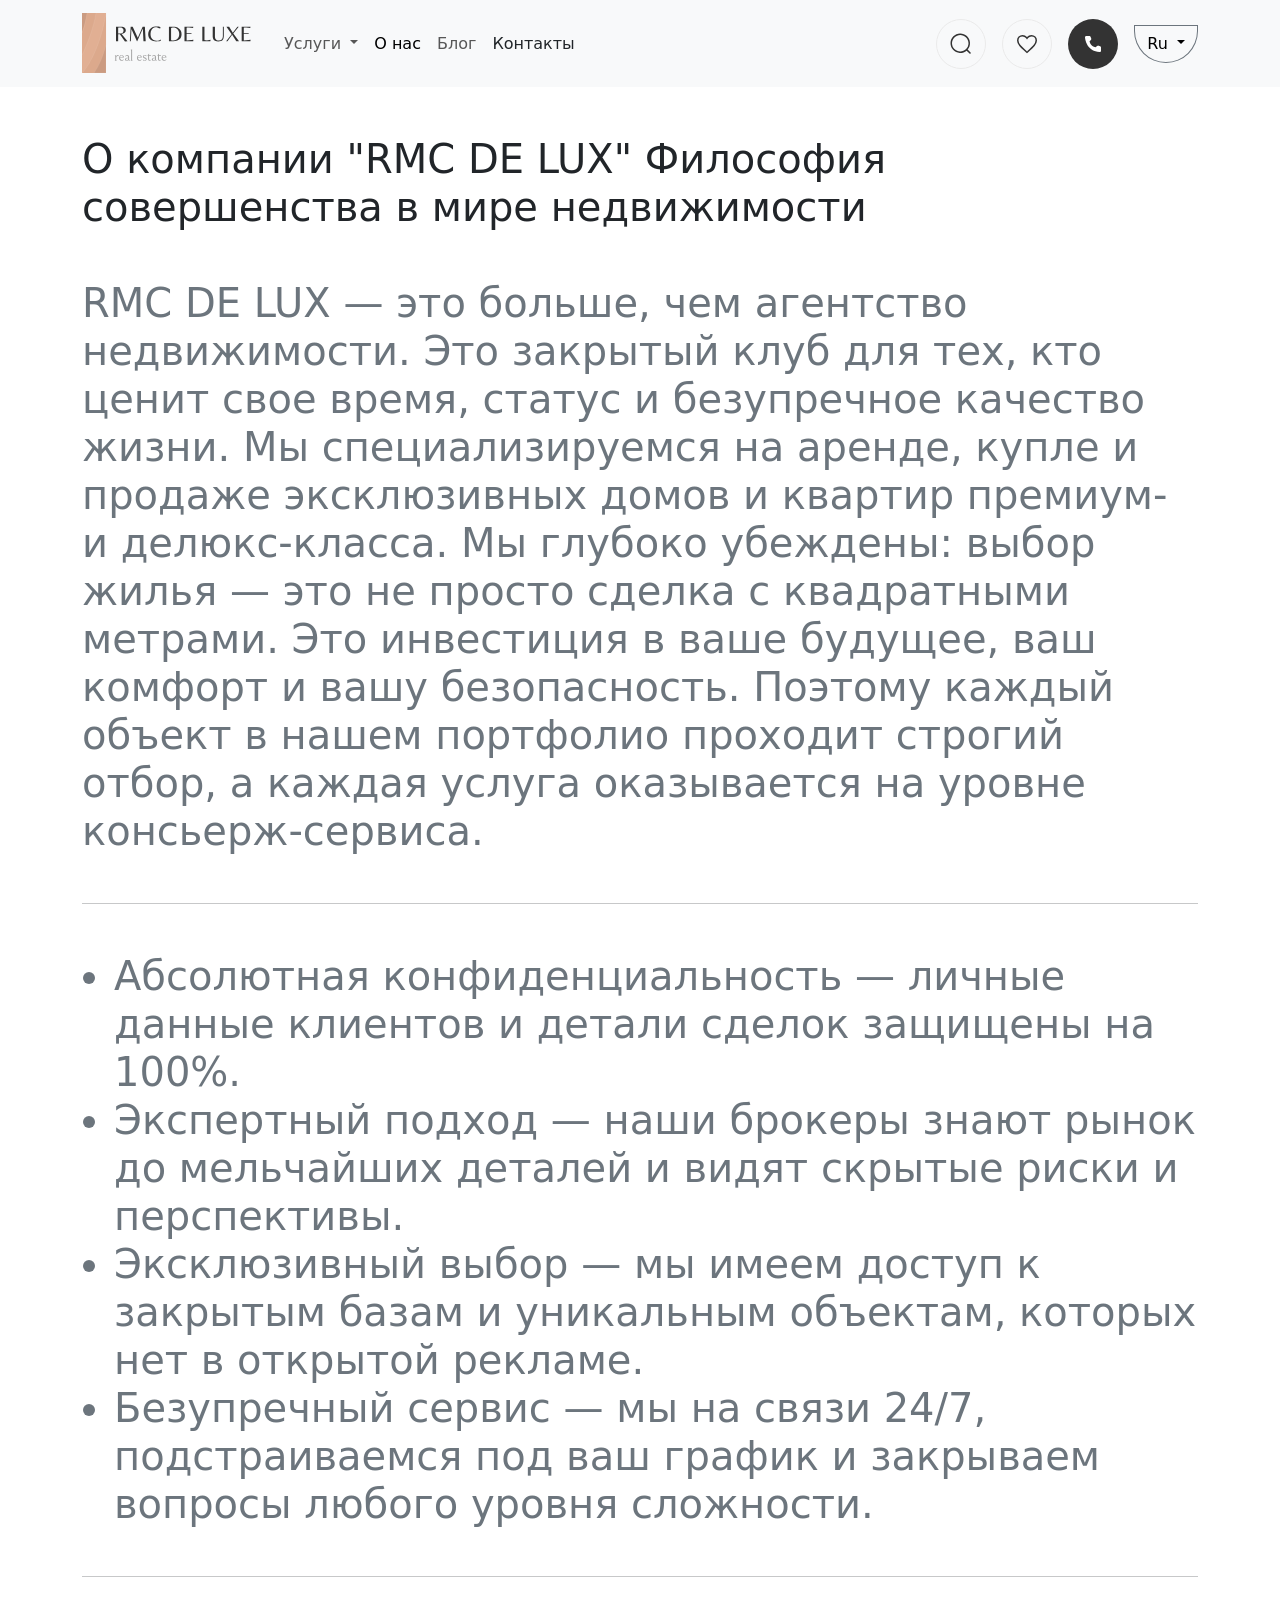
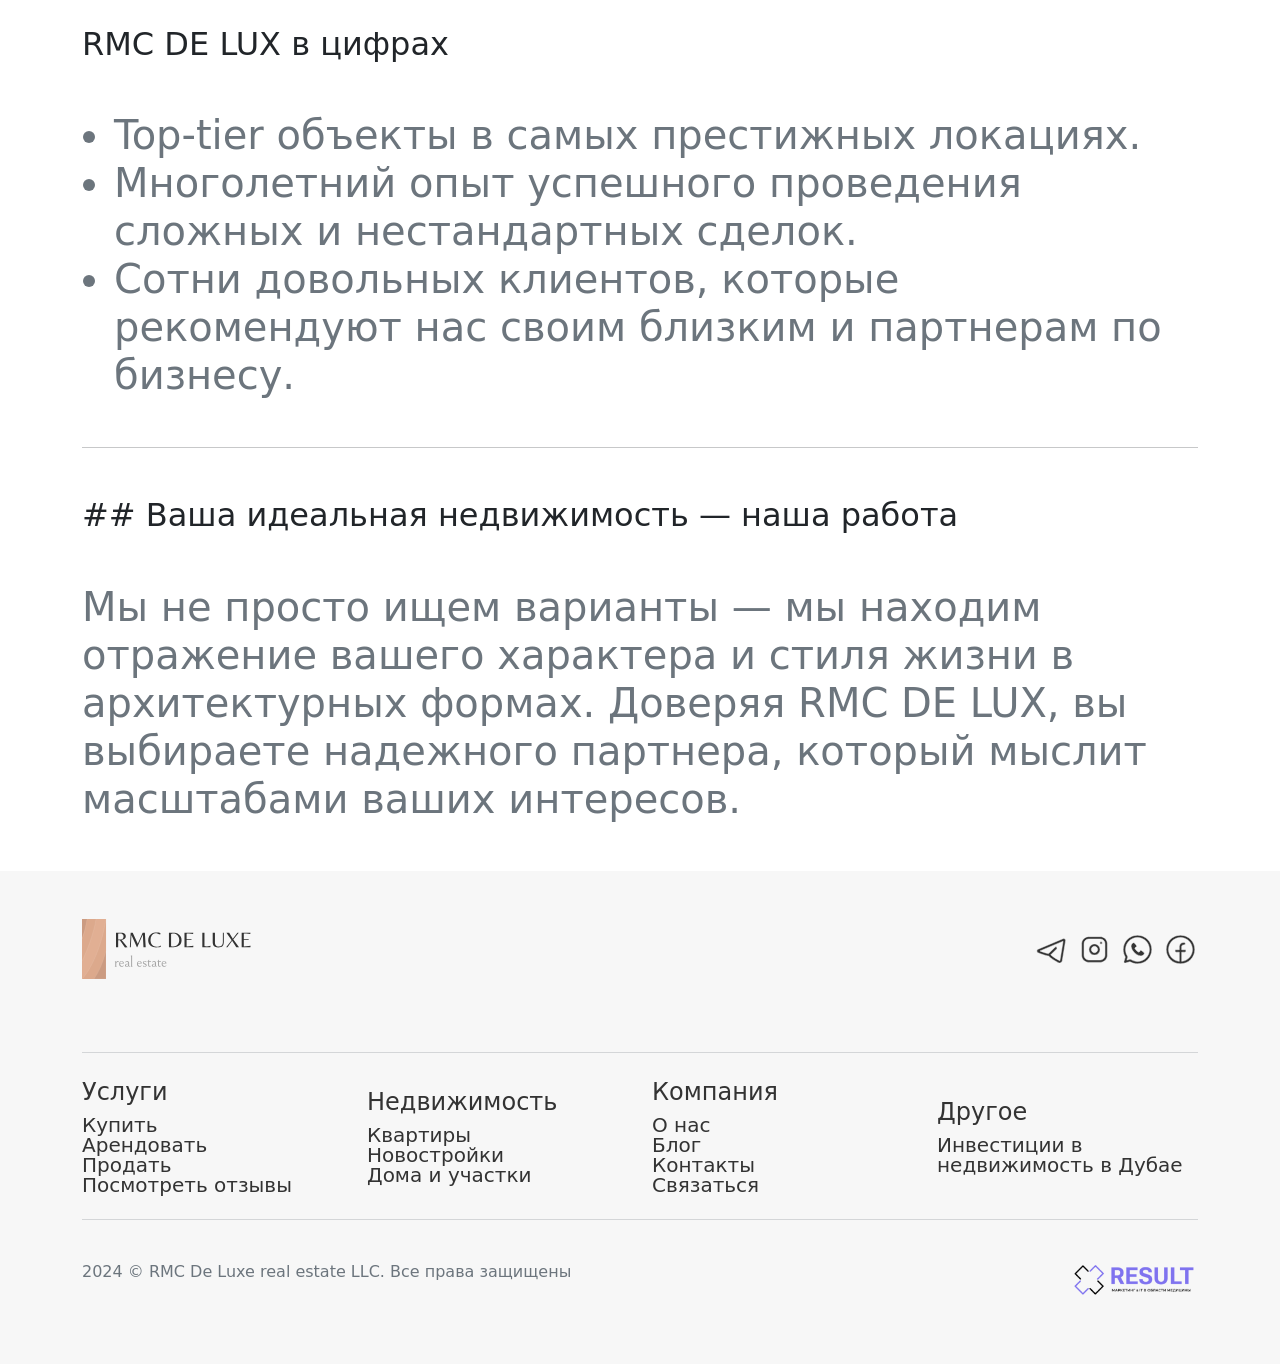
<file: about.html>
<!DOCTYPE html>
<html lang="en">
<head>
    <meta charset="UTF-8">
    <meta name="viewport" content="width=device-width, initial-scale=1.0">
    <title>About company</title>
    <link rel="stylesheet" href="./css/main.css">
</head>
<body>

    <div class="spinner-wrapper">
        <div class="spinner-border text-secondary" role="status">
            <span class="visually-hidden">Loading...</span>
        </div>
    </div>

    <header class="site-header" id="header">
        <div class="header-wrapper">
            <nav class="navbar navbar-expand-lg bg-body-tertiary d-flex align-items-center">
                <div class="container">
                    <a class="navbar-brand" href="./index.html">
                        <img src="./images/site-logo.svg" alt="">
                    </a>
                    <button class="navbar-toggler" type="button" data-bs-toggle="collapse" data-bs-target="#navbarSupportedContent" aria-controls="navbarSupportedContent" aria-expanded="false" aria-label="Toggle navigation">
                        <span class="navbar-toggler-icon"></span>
                    </button>
                    <div class="collapse navbar-collapse" id="navbarSupportedContent">
                        <ul class="navbar-nav me-auto mb-2 mb-lg-0">
                            <li class="nav-item dropdown text-dark">
                                <a class="nav-link dropdown-toggle" href="#" role="button" data-bs-toggle="dropdown" aria-expanded="false">
                                    Услуги
                                </a>
                                <ul class="dropdown-menu">
                                    <li><a class="dropdown-item" href="./dubai.html">Арендовать</a></li>
                                    <li><a class="dropdown-item" href="#">Продать</a></li>
                                    <li><a class="dropdown-item" href="./otziv.html">Оценка недвижимости</a></li>
                                </ul>
                            </li>
                            <li class="nav-item text-dark">
                                <a class="nav-link active" aria-current="page" href="about.html">О нас</a>
                            </li>
                            <li class="nav-item text-dark">
                                <a class="nav-link" href="vlog.html">Блог</a>
                            </li>
                            
                            <li class="nav-item text-dark">
                                <a class="nav-link text-dark" href="./kon.html">Контакты</a>
                            </li>
                        </ul>
                        <div class="d-flex align-items-center column-gap-3">
                            <a class="" href="">
                                <img src="./images/serch.svg" alt="">
                            </a>
                            
                            <a class="" href="">
                                <img src="./images/hearth.svg" alt="">
                            </a>
                            
                            <a class="" href="">
                                <img src="./images/Call.svg" alt="">
                            </a>
                            
                            <div class="dropdown">
                                <button class="btn btn-light rounded-bottom-pill border-secondary dropdown-toggle" type="button" data-bs-toggle="dropdown" aria-expanded="false">
                                    Ru
                                </button>
                                <ul class="dropdown-menu">
                                    <li><a class="dropdown-item" href="./engindex.html">Eng</a></li>
                                    <li><a class="dropdown-item" href="#">Uzb</a></li>
                                </ul>
                            </div>
                        </div>
                    </div>
                </div>         
            </nav>    
        </div>
    </header>
    
    <main>
        <section>
            <div class="container mt-5">
                
                <h1 class="my-5">
                    О компании "RMC DE LUX" Философия совершенства в мире недвижимости
                </h1>
                
                <p class="display-6 text-secondary my-5">
                    RMC DE LUX — это больше, чем агентство недвижимости. Это закрытый клуб для тех, кто ценит свое время, статус и безупречное качество жизни. Мы специализируемся на аренде, купле и продаже эксклюзивных домов и квартир премиум- и делюкс-класса.
                    Мы глубоко убеждены: выбор жилья — это не просто сделка с квадратными метрами. Это инвестиция в ваше будущее, ваш комфорт и вашу безопасность. Поэтому каждый объект в нашем портфолио проходит строгий отбор, а каждая услуга оказывается на уровне консьерж-сервиса.
                </p>
                
                <hr class="my-5">
                
                <ul class="row-gap-4 my-5">
                    
                    <li class="display-6 text-secondary">
                        Абсолютная конфиденциальность — личные данные клиентов и детали сделок защищены на 100%.
                    </li>
                    
                    <li class="display-6 text-secondary">
                        Экспертный подход — наши брокеры знают рынок до мельчайших деталей и видят скрытые риски и перспективы.
                    </li>
                    
                    <li class="display-6 text-secondary">
                        Эксклюзивный выбор — мы имеем доступ к закрытым базам и уникальным объектам, которых нет в открытой рекламе.
                    </li>
                    
                    <li class="display-6 text-secondary">
                        Безупречный сервис — мы на связи 24/7, подстраиваемся под ваш график и закрываем вопросы любого уровня сложности.
                    </li>
                    
                </ul>
                
                
                
                <hr class="my-5">
                
                
                <h2 class="my-5">
                    RMC DE LUX в цифрах
                </h2>           
                
                
                
                <ul class="my-5 row-gap-4">
                    <li class="display-6 text-secondary">
                        Top-tier объекты в самых престижных локациях.
                    </li>
                    
                    <li class="display-6 text-secondary">
                        Многолетний опыт успешного проведения сложных и нестандартных сделок.
                    </li>
                    
                    <li class="display-6 text-secondary">
                        Сотни довольных клиентов, которые рекомендуют нас своим близким и партнерам по бизнесу.
                    </li>
                    
                </ul>
                
                
                <hr class="my-5">
                
                
                <h2 class="my-5">
                    ## Ваша идеальная недвижимость — наша работа
                </h2>
                
                <p class="display-6 text-secondary my-5">
                    Мы не просто ищем варианты — мы находим отражение вашего характера и стиля жизни в архитектурных формах. Доверяя RMC DE LUX, вы выбираете надежного партнера, который мыслит масштабами ваших интересов.
                </p>
                
            </div>
        </section>
    </main>
    
    
    <footer class="site-footer">
        <div class="container">
            <div class="footer-wrapper">
                <div class="footer-top d-flex align-items-center justify-content-sm-between py-5">
                    <a  href="#header">
                        <img src="./images/site-logo.svg" alt="">
                    </a>
                    <div class="socials d-flex align-items-center column-gap-2">
                        <a class="" href="#">
                            <img src="./images/tg.svg" alt="">
                        </a>
                        <a class="" href="#">
                            <img src="./images/insta.svg" alt="">
                        </a>
                        <a class="" href="#">
                            <img src="./images/what.svg" alt="">
                        </a>
                        <a class="" href="#">
                            <img src="./images/facebook_line.svg" alt="">
                        </a>
                    </div>
                </div>
                <hr class="text-secondary my-4">
                <ul class="list-unstyled d-flex align-items-center row">
                    <!-- 1 -->
                    <li class="col-6 col-md-3">
                        <h3 class="footer-select">
                            Услуги
                        </h3>
                        <div class="footer-desc">
                            <a class="footer-link d-block" href="#">
                                Купить
                            </a>
                            <a class="footer-link d-block" href="./kvartiri.html">
                                Арендовать
                            </a>
                            <a class="footer-link d-block" href="#">
                                Продать
                            </a>
                            <a class="footer-link d-block" href="./otziv.html">
                                Посмотреть отзывы
                            </a>
                        </div>
                    </li>
                    <!-- 2 -->
                    <li class="col-6 col-md-3">
                        <h3 class="footer-select">
                            Недвижимость
                        </h3>
                        <div class="footer-desc">
                            <a class="footer-link d-block" href="./kvartiri.html">
                                Квартиры
                            </a>
                            <a class="footer-link d-block" href="./rnovo.html">
                                Новостройки
                            </a>
                            <a class="footer-link d-block" href="/index.html">
                                Дома и участки
                            </a>
                        </div>
                    </li>
                    <!-- 3 -->
                    <li class="col-6 col-md-3">
                        <h3 class="footer-select">
                            Компания
                        </h3>
                        <div class="footer-desc">
                            <a class="footer-link d-block" href="about.html">
                                О нас
                            </a>
                            <a class="footer-link d-block" href="vlog.html">
                                Блог
                            </a>
                            <a class="footer-link d-block" href="kon.html">
                                Контакты
                            </a>
                            <a class="footer-link d-block" href="kon.html">
                                Связаться
                            </a>
                        </div>
                    </li>
                    <!-- 4 -->
                    <li class="col-6 col-md-3">
                        <h3 class="footer-select">
                            Другое
                        </h3>
                        <div class="footer-desc">
                            <a class="footer-link d-block" href="./dubai.html">
                                Инвестиции в недвижимость в Дубае
                            </a>
                        </div>
                    </li>
                </ul>
                <hr class="text-secondary my-4">
                <div class="footer-bottom d-flex align-items-center justify-content-sm-between pb-5">
                    <p class="text-secondary">
                        2024 © RMC De Luxe real estate LLC. Все права защищены
                    </p>
                    <a href="#">
                        <img src="./images/logofooter.svg" alt="">
                    </a>
                </div>
            </div>
        </div>
    </footer>
    
    <script src="./main.js"></script>
    <script src="boostrab/js/bootstrap.bundle.min.js"></script>
</body>
</html>
</file>
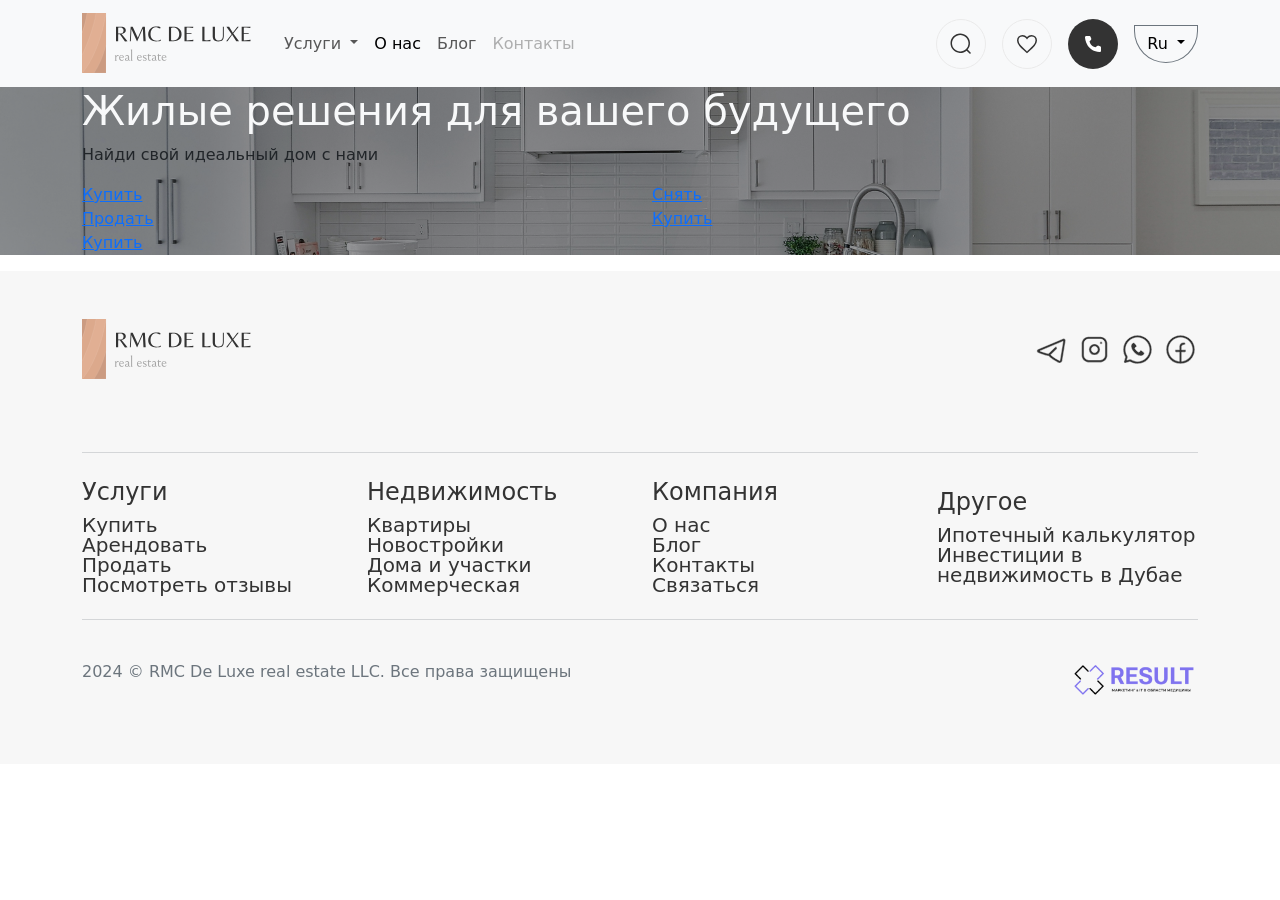
<file: harhil.html>
<!DOCTYPE html>
<html lang="en">
<head>
    <meta charset="UTF-8">
    <meta name="viewport" content="width=device-width, initial-scale=1.0">
    <title>title</title>
    <link rel="stylesheet" href="./css/main.css">
</head>
<body>
    
    <header class="site-header">
        <div class="header-wrapper">
            <nav class="navbar navbar-expand-lg bg-body-tertiary d-flex align-items-center">
                <div class="container">
                    <a class="navbar-brand" href="#">
                        <img src="./images/site-logo.svg" alt="">
                    </a>
                    <button class="navbar-toggler" type="button" data-bs-toggle="collapse" data-bs-target="#navbarSupportedContent" aria-controls="navbarSupportedContent" aria-expanded="false" aria-label="Toggle navigation">
                        <span class="navbar-toggler-icon"></span>
                    </button>
                    <div class="collapse navbar-collapse" id="navbarSupportedContent">
                        <ul class="navbar-nav me-auto mb-2 mb-lg-0">
                            <li class="nav-item dropdown text-dark">
                                <a class="nav-link dropdown-toggle" href="#" role="button" data-bs-toggle="dropdown" aria-expanded="false">
                                    Услуги
                                </a>
                                <ul class="dropdown-menu">
                                    <li><a class="dropdown-item" href="./dubai.html">Арендовать</a></li>
                                    <li><a class="dropdown-item" href="#">Продать</a></li>
                                    <li><a class="dropdown-item" href="./otziv.html">Оценка недвижимости</a></li>
                                </ul>
                            </li>
                            <li class="nav-item text-dark">
                                <a class="nav-link active" aria-current="page" href="#">О нас</a>
                            </li>
                            <li class="nav-item text-dark">
                                <a class="nav-link" href="#">Блог</a>
                            </li>
                            
                            <li class="nav-item text-dark">
                                <a class="nav-link disabled" aria-disabled="true">Контакты</a>
                            </li>
                        </ul>
                        <div class="d-flex align-items-center column-gap-3">
                            <a class="" href="">
                                <img src="./images/serch.svg" alt="">
                            </a>
                            
                            <a class="" href="">
                                <img src="./images/hearth.svg" alt="">
                            </a>
                            
                            <a class="" href="">
                                <img src="./images/Call.svg" alt="">
                            </a>
                            
                            <div class="dropdown">
                                <button class="btn btn-light rounded-bottom-pill border-secondary dropdown-toggle" type="button" data-bs-toggle="dropdown" aria-expanded="false">
                                    Ru
                                </button>
                                <ul class="dropdown-menu">
                                    <li><a class="dropdown-item" href="#">Eng</a></li>
                                    <li><a class="dropdown-item" href="#">Uzb</a></li>
                                </ul>
                            </div>
                        </div>
                    </div>
                </div>         
            </nav>    
        </div>
    </header>

    <main>
        <section class="hh-section">
            <div class="container">
                <div class="">
                    <h1 class="text-light">
                        Жилые решения для вашего будущего
                    </h1>
                    <p>
                        Найди свой идеальный дом с нами
                    </p>
                </div>
                <div class="sitting">
                    <div class="s-top">
                        <ul class="s-top-list row list-unstyled">
                            <li class="s-top-item col-12 col-md-8 col-lg-6">
                                <a class="s-top-link" href="./harhil.html">
                                    Купить
                                </a>
                            </li>

                            <li class="s-top-item col-12 col-md-8 col-lg-6">
                                <a class="s-top-link" href="./harhil.html">
                                    Снять
                                </a>
                            </li>

                            <li class="s-top-item col-12 col-md-8 col-lg-6">
                                <a class="s-top-link" href="./harhil.html">
                                    Продать
                                </a>
                            </li>

                            <li class="s-top-item col-12 col-md-8 col-lg-6">
                                <a class="s-top-link" href="./harhil.html">
                                    Купить
                                </a>
                            </li>

                            <li class="s-top-item col-12 col-md-8 col-lg-6">
                                <a class="s-top-link" href="./harhil.html">
                                    Купить
                                </a>
                            </li>
                        </ul>
                    </div>
                    <div class="s-bottom">

                    </div>
                </div>
            </div>
        </section>
    </main>
    
    
    
    <footer class="site-footer">
        <div class="container">
            <div class="footer-wrapper">
                <div class="footer-top d-flex align-items-center justify-content-sm-between py-5">
                    <a href="#">
                        <img src="./images/site-logo.svg" alt="">
                    </a>
                    <div class="socials d-flex align-items-center column-gap-2">
                        <a class="" href="#">
                            <img src="./images/tg.svg" alt="">
                        </a>
                        <a class="" href="#">
                            <img src="./images/insta.svg" alt="">
                        </a>
                        <a class="" href="#">
                            <img src="./images/what.svg" alt="">
                        </a>
                        <a class="" href="#">
                            <img src="./images/facebook_line.svg" alt="">
                        </a>
                    </div>
                </div>
                <hr class="text-secondary my-4">
                <ul class="list-unstyled d-flex align-items-center row">
                    <!-- 1 -->
                    <li class="col-6 col-md-3">
                        <h3 class="footer-select">
                            Услуги
                        </h3>
                        <div class="footer-desc">
                            <a class="footer-link d-block" href="./allcards.html">
                                Купить
                            </a>
                            <a class="footer-link d-block" href="./kvartiri.html">
                                Арендовать
                            </a>
                            <a class="footer-link d-block" href="./harhil.html">
                                Продать
                            </a>
                            <a class="footer-link d-block" href="./otziv.html">
                                Посмотреть отзывы
                            </a>
                        </div>
                    </li>
                    <!-- 2 -->
                    <li class="col-6 col-md-3">
                        <h3 class="footer-select">
                            Недвижимость
                        </h3>
                        <div class="footer-desc">
                            <a class="footer-link d-block" href="./kvartiri.html">
                                Квартиры
                            </a>
                            <a class="footer-link d-block" href="./novo.html">
                                Новостройки
                            </a>
                            <a class="footer-link d-block" href="/index.html">
                                Дома и участки
                            </a>
                            <a class="footer-link d-block" href="./harhil.html">
                                Коммерческая
                            </a>
                        </div>
                    </li>
                    <!-- 3 -->
                    <li class="col-6 col-md-3">
                        <h3 class="footer-select">
                            Компания
                        </h3>
                        <div class="footer-desc">
                            <a class="footer-link d-block" href="">
                                О нас
                            </a>
                            <a class="footer-link d-block" href="">
                                Блог
                            </a>
                            <a class="footer-link d-block" href="">
                                Контакты
                            </a>
                            <a class="footer-link d-block" href="">
                                Связаться
                            </a>
                        </div>
                    </li>
                    <!-- 4 -->
                    <li class="col-6 col-md-3">
                        <h3 class="footer-select">
                            Другое
                        </h3>
                        <div class="footer-desc">
                            <a class="footer-link d-block" href="">
                                Ипотечный калькулятор
                            </a>
                            <a class="footer-link d-block" href="./dubai.html">
                                Инвестиции в недвижимость в Дубае
                            </a>
                        </div>
                    </li>
                </ul>
                <hr class="text-secondary my-4">
                <div class="footer-bottom d-flex align-items-center justify-content-sm-between pb-5">
                    <p class="text-secondary">
                        2024 © RMC De Luxe real estate LLC. Все права защищены
                    </p>
                    <a href="#">
                        <img src="./images/logofooter.svg" alt="">
                    </a>
                </div>
            </div>
        </div>
    </footer>
    
    <script src="./boostrab/js/bootstrap.bundle.min.js"></script>
    
</body>
</html>
</file>
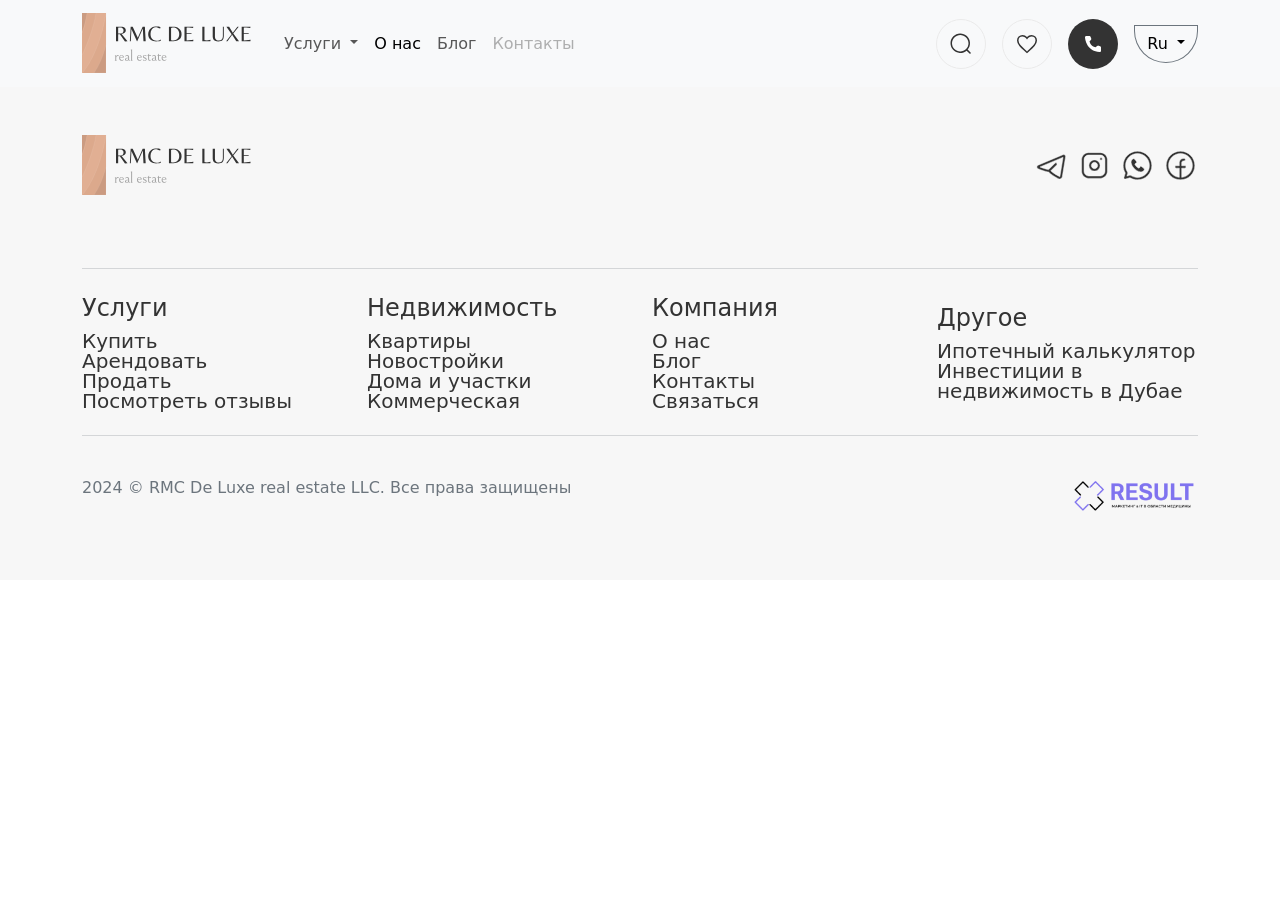
<file: inf.html>
<!DOCTYPE html>
<html lang="en">
<head>
    <meta charset="UTF-8">
    <meta name="viewport" content="width=device-width, initial-scale=1.0">
    <title>inf</title>
    <link rel="stylesheet" href="./css/main.css">
</head>
<body>

    <header class="site-header">
        <div class="header-wrapper">
            <nav class="navbar navbar-expand-lg bg-body-tertiary d-flex align-items-center">
                <div class="container">
                    <a class="navbar-brand" href="#">
                        <img src="./images/site-logo.svg" alt="">
                    </a>
                    <button class="navbar-toggler" type="button" data-bs-toggle="collapse" data-bs-target="#navbarSupportedContent" aria-controls="navbarSupportedContent" aria-expanded="false" aria-label="Toggle navigation">
                        <span class="navbar-toggler-icon"></span>
                    </button>
                    <div class="collapse navbar-collapse" id="navbarSupportedContent">
                        <ul class="navbar-nav me-auto mb-2 mb-lg-0">
                            <li class="nav-item dropdown text-dark">
                                <a class="nav-link dropdown-toggle" href="#" role="button" data-bs-toggle="dropdown" aria-expanded="false">
                                    Услуги
                                </a>
                                <ul class="dropdown-menu">
                                    <li><a class="dropdown-item" href="./dubai.html">Арендовать</a></li>
                                    <li><a class="dropdown-item" href="#">Продать</a></li>
                                    <li><a class="dropdown-item" href="./otziv.html">Оценка недвижимости</a></li>
                                </ul>
                            </li>
                            <li class="nav-item text-dark">
                                <a class="nav-link active" aria-current="page" href="#">О нас</a>
                            </li>
                            <li class="nav-item text-dark">
                                <a class="nav-link" href="#">Блог</a>
                            </li>
                            
                            <li class="nav-item text-dark">
                                <a class="nav-link disabled" aria-disabled="true">Контакты</a>
                            </li>
                        </ul>
                        <div class="d-flex align-items-center column-gap-3">
                            <a class="" href="">
                                <img src="./images/serch.svg" alt="">
                            </a>
                            
                            <a class="" href="">
                                <img src="./images/hearth.svg" alt="">
                            </a>
                            
                            <a class="" href="">
                                <img src="./images/Call.svg" alt="">
                            </a>
                            
                            <div class="dropdown">
                                <button class="btn btn-light rounded-bottom-pill border-secondary dropdown-toggle" type="button" data-bs-toggle="dropdown" aria-expanded="false">
                                    Ru
                                </button>
                                <ul class="dropdown-menu">
                                    <li><a class="dropdown-item" href="#">Eng</a></li>
                                    <li><a class="dropdown-item" href="#">Uzb</a></li>
                                </ul>
                            </div>
                        </div>
                    </div>
                </div>         
            </nav>    
        </div>
    </header>

    <footer class="site-footer">
        <div class="container">
            <div class="footer-wrapper">
                <div class="footer-top d-flex align-items-center justify-content-sm-between py-5">
                    <a href="#">
                        <img src="./images/site-logo.svg" alt="">
                    </a>
                    <div class="socials d-flex align-items-center column-gap-2">
                        <a class="" href="#">
                            <img src="./images/tg.svg" alt="">
                        </a>
                        <a class="" href="#">
                            <img src="./images/insta.svg" alt="">
                        </a>
                        <a class="" href="#">
                            <img src="./images/what.svg" alt="">
                        </a>
                        <a class="" href="#">
                            <img src="./images/facebook_line.svg" alt="">
                        </a>
                    </div>
                </div>
                <hr class="text-secondary my-4">
                <ul class="list-unstyled d-flex align-items-center row">
                    <!-- 1 -->
                    <li class="col-6 col-md-3">
                        <h3 class="footer-select">
                            Услуги
                        </h3>
                        <div class="footer-desc row-gap-3">
                            <a class="footer-link d-block" href="./harhil.html">
                                Купить
                            </a>
                            <a class="footer-link d-block" href="./harhil.html">
                                Арендовать
                            </a>
                            <a class="footer-link d-block" href="./harhil.html">
                                Продать
                            </a>
                            <a class="footer-link d-block" href="./otziv.html">
                                Посмотреть отзывы
                            </a>
                        </div>
                    </li>
                    <!-- 2 -->
                    <li class="col-6 col-md-3">
                        <h3 class="footer-select">
                            Недвижимость
                        </h3>
                        <div class="footer-desc row-gap-3">
                            <a class="footer-link d-block" href="./kvartiri.html">
                                Квартиры
                            </a>
                            <a class="footer-link d-block" href="">
                                Новостройки
                            </a>
                            <a class="footer-link d-block" href="">
                                Дома и участки
                            </a>
                            <a class="footer-link d-block" href="">
                                Коммерческая
                            </a>
                        </div>
                    </li>
                    <!-- 3 -->
                    <li class="col-6 col-md-3">
                        <h3 class="footer-select">
                            Компания
                        </h3>
                        <div class="footer-desc row-gap-3">
                            <a class="footer-link d-block" href="">
                                О нас
                            </a>
                            <a class="footer-link d-block" href="">
                                Блог
                            </a>
                            <a class="footer-link d-block" href="">
                                Контакты
                            </a>
                            <a class="footer-link d-block" href="">
                                Связаться
                            </a>
                        </div>
                    </li>
                    <!-- 4 -->
                    <li class="col-6 col-md-3">
                        <h3 class="footer-select">
                            Другое
                        </h3>
                        <div class="footer-desc row-gap-3">
                            <a class="footer-link d-block" href="">
                                Ипотечный калькулятор
                            </a>
                            <a class="footer-link d-block" href="">
                                Инвестиции в недвижимость в Дубае
                            </a>
                        </div>
                    </li>
                </ul>
                <hr class="text-secondary my-4">
                <div class="footer-bottom d-flex align-items-center justify-content-sm-between pb-5">
                    <p class="text-secondary">
                        2024 © RMC De Luxe real estate LLC. Все права защищены
                    </p>
                    <a href="#">
                        <img src="./images/logofooter.svg" alt="">
                    </a>
                </div>
            </div>
        </div>
    </footer>

    <script src="./boostrab/js/bootstrap.bundle.min.js"></script>
    
</body>
</html>
</file>
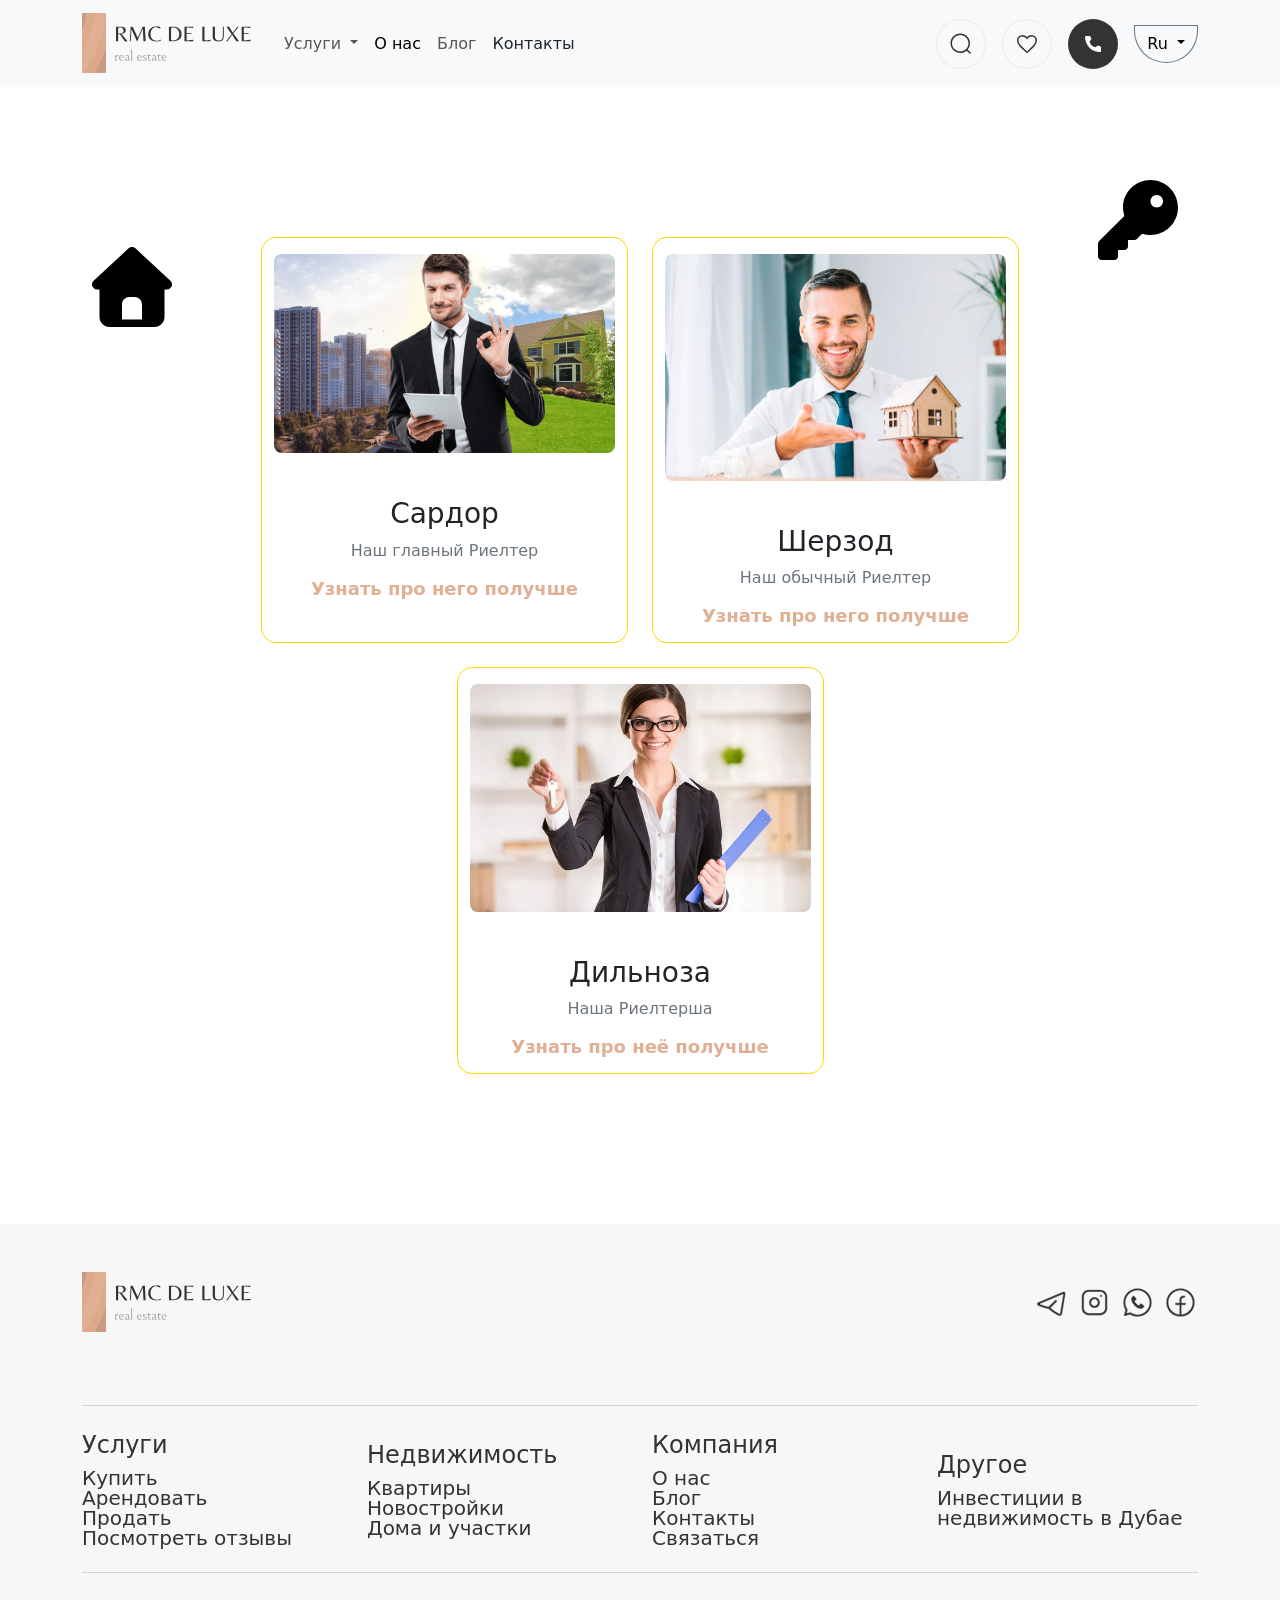
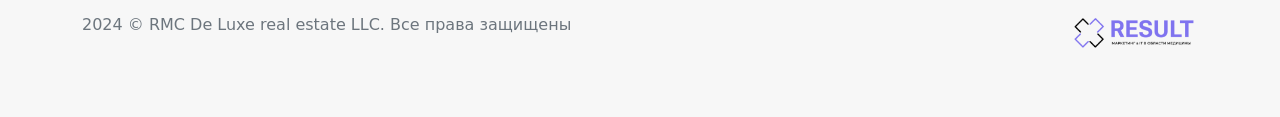
<file: kon.html>
<div class="modal-dialog modal-dialog-centered">
    
</div>
<!DOCTYPE html>
<html lang="en">
<head>
    <meta charset="UTF-8">
    <meta name="viewport" content="width=device-width, initial-scale=1.0">
    <title>Document</title>
    <link rel="stylesheet" href="./css/main.css">
    
    <!-- Modal -->
    <div class="modal fade" id="staticBackdrop" data-bs-backdrop="static" data-bs-keyboard="false" tabindex="-1" aria-labelledby="staticBackdropLabel" aria-hidden="true">
        <div class="modal-dialog modal-dialog-centered">
            <div class="modal-content">
                <div class="modal-header">
                    <button type="button" class="btn-close" data-bs-dismiss="modal" aria-label="Close"></button>
                </div>
                <div class="modal-body">
                    <p class="text-secondary ms-3">
                        Его номер: +998-(78)-555-87-87
                    </p>
                    <h3 class="text-dark text-start">
                        Сардор
                    </h3>
                </div>
                <p class="text-center">
                    Это один из самых профессиональных риелторов и вы можете связаться и поговорить с ним насчёт вашего выбора. А также встретившись с ним он вам раскажет все про ваш дом или квартиру предложит отличную стоимость и продаст вам ваш выбор
                </p>
            </div>
        </div>
    </div>

    <div class="modal fade" id="realtor2" data-bs-backdrop="static" data-bs-keyboard="false" tabindex="-1" aria-labelledby="staticBackdropLabel" aria-hidden="true">
        <div class="modal-dialog modal-dialog-centered">
            <div class="modal-content">
                <div class="modal-header">
                    <button type="button" class="btn-close" data-bs-dismiss="modal" aria-label="Close"></button>
                </div>
                <div class="modal-body">
                    <p class="text-secondary ms-3">
                        Его номер: +998-(78)-666-67-67
                    </p>
                    <h3 class="text-dark text-start">
                        Шерзод
                    </h3>
                </div>
                <p class="text-center">
                    Это просто обычный наш риелтор довольно хорошо делает свою работу многие также выберают его что-бы он продал их дом потомучто он весело общяеться с покупателями и становиться как родной вы много будите общяться беседовать с ним именно для чувсты того что он вам как радной многие выберают его.
                </p>
            </div>
        </div>
    </div>
    <div class="modal fade" id="realtor3" data-bs-backdrop="static" data-bs-keyboard="false" tabindex="-1" aria-labelledby="staticBackdropLabel" aria-hidden="true">
        <div class="modal-dialog modal-dialog-centered">
            <div class="modal-content">
                <div class="modal-header">
                    <button type="button" class="btn-close" data-bs-dismiss="modal" aria-label="Close"></button>
                </div>
                <div class="modal-body">
                    <p class="text-secondary ms-3">
                        Её номер: +998-(99)-999-99-99
                    </p>
                    <h3 class="text-dark text-start">
                        Дильноза
                    </h3>
                </div>
                <p class="text-center">
                    А это риелтерша одна женшина в нашем сервисе ей звонят только покупательницы ведь она вежливо с понятием разговарвает с другими женщинами которые хотят купить дом но общяясь не стыдясь она понимает все их слова и вместе они обсуждают дом и наконец покупательница довольна и она купит дом или квартиру.
                </p>
            </div>
        </div>
    </div>
</head>
<body>
    <div class="spinner-wrapper">
        <div class="spinner-border text-secondary" role="status">
            <span class="visually-hidden">Loading...</span>
        </div>
    </div>
    
    <header class="site-header" id="header">
        <div class="header-wrapper">
            <nav class="navbar navbar-expand-lg bg-body-tertiary d-flex align-items-center">
                <div class="container">
                    <a class="navbar-brand" href="./index.html">
                        <img src="./images/site-logo.svg" alt="">
                    </a>
                    <button class="navbar-toggler" type="button" data-bs-toggle="collapse" data-bs-target="#navbarSupportedContent" aria-controls="navbarSupportedContent" aria-expanded="false" aria-label="Toggle navigation">
                        <span class="navbar-toggler-icon"></span>
                    </button>
                    <div class="collapse navbar-collapse" id="navbarSupportedContent">
                        <ul class="navbar-nav me-auto mb-2 mb-lg-0">
                            <li class="nav-item dropdown text-dark">
                                <a class="nav-link dropdown-toggle" href="#" role="button" data-bs-toggle="dropdown" aria-expanded="false">
                                    Услуги
                                </a>
                                <ul class="dropdown-menu">
                                    <li><a class="dropdown-item" href="./dubai.html">Арендовать</a></li>
                                    <li><a class="dropdown-item" href="#">Продать</a></li>
                                    <li><a class="dropdown-item" href="./otziv.html">Оценка недвижимости</a></li>
                                </ul>
                            </li>
                            <li class="nav-item text-dark">
                                <a class="nav-link active" aria-current="page" href="about.html">О нас</a>
                            </li>
                            <li class="nav-item text-dark">
                                <a class="nav-link" href="vlog.html">Блог</a>
                            </li>
                            
                            <li class="nav-item text-dark">
                                <a class="nav-link text-dark" href="./kon.html">Контакты</a>
                            </li>
                        </ul>
                        <div class="d-flex align-items-center column-gap-3">
                            <a class="" href="">
                                <img src="./images/serch.svg" alt="">
                            </a>
                            
                            <a class="" href="">
                                <img src="./images/hearth.svg" alt="">
                            </a>
                            
                            <a class="" href="">
                                <img src="./images/Call.svg" alt="">
                            </a>
                            
                            <div class="dropdown">
                                <button class="btn btn-light rounded-bottom-pill border-secondary dropdown-toggle" type="button" data-bs-toggle="dropdown" aria-expanded="false">
                                    Ru
                                </button>
                                <ul class="dropdown-menu">
                                    <li><a class="dropdown-item" href="./engindex.html">Eng</a></li>
                                    <li><a class="dropdown-item" href="#">Uzb</a></li>
                                </ul>
                            </div>
                        </div>
                    </div>
                </div>         
            </nav>    
        </div>
    </header>
    
    
    <main>
        
        <section>
            
            <div class="container">
                
                <div class="r-wrapper">
                    <img class="h-anim" width="100px" src="./rieltor/house.svg" alt="">
                    <ul class="r-list list-unstyled row  row-gap-4 column-gap-4  justify-content-center">
                        <li class="r-item col-12 col-md-6 col-lg-3">
                            <img class="rounded-3 img-fluid mt-3" width="444px" height="267px" src="./rieltor/r1.png" alt="r1">
                            <div class="">
                                <h3 class="r-name text-center">
                                    Сардор
                                </h3> 
                                <p class="text-secondary text-center">
                                    Наш главный Риелтер
                                </p>
                                <button type="button" class="otziv-link mx-auto fw-bold mb-3 bg-transparent border-0" data-bs-toggle="modal" data-bs-target="#staticBackdrop">
                                    Узнать про него получше
                                </button>
                                
                            </div>
                        </li>

                        <li class="r-item col-12 col-md-6 col-lg-3">
                            <img class="rounded-3 img-fluid mt-3 mx-auto" width="444px" height="267px" src="./rieltor/r2.png" alt="r1">
                            <div class="">
                                <h3 class="r-name text-center">
                                    Шерзод
                                </h3> 
                                <p class="text-secondary text-center">
                                    Наш обычный Риелтер
                                </p>
                                <button type="button" class="otziv-link mx-auto fw-bold mb-3 bg-transparent border-0" data-bs-toggle="modal" data-bs-target="#realtor2">
                                    Узнать про него получше
                                </button>
                                
                            </div>
                        </li>

                        <li class="r-item col-12 col-md-6 col-lg-3">
                            <img class="rounded-3 img-fluid mt-3" width="444px" height="267px" src="./rieltor/r3.png" alt="r1">
                            <div class="">
                                <h3 class="r-name text-center">
                                    Дильноза
                                </h3> 
                                <p class="text-secondary text-center">
                                    Наша Риелтерша
                                </p>
                                <button type="button" class="otziv-link mx-auto fw-bold mb-3 bg-transparent border-0" data-bs-toggle="modal" data-bs-target="#realtor3">
                                    Узнать про неё получше
                                </button>
                                
                            </div>
                        </li>
                    </ul>
                    <img class="k-anim" width="100px" src="./rieltor/key.svg" alt="">
                </div>
            </div>
        </section>
    </main>
    
    
    
    <footer class="site-footer">
        <div class="container">
            <div class="footer-wrapper">
                <div class="footer-top d-flex align-items-center justify-content-sm-between py-5">
                    <a  href="#header">
                        <img src="./images/site-logo.svg" alt="">
                    </a>
                    <div class="socials d-flex align-items-center column-gap-2">
                        <a class="" href="#">
                            <img src="./images/tg.svg" alt="">
                        </a>
                        <a class="" href="#">
                            <img src="./images/insta.svg" alt="">
                        </a>
                        <a class="" href="#">
                            <img src="./images/what.svg" alt="">
                        </a>
                        <a class="" href="#">
                            <img src="./images/facebook_line.svg" alt="">
                        </a>
                    </div>
                </div>
                <hr class="text-secondary my-4">
                <ul class="list-unstyled d-flex align-items-center row">
                    <!-- 1 -->
                    <li class="col-6 col-md-3">
                        <h3 class="footer-select">
                            Услуги
                        </h3>
                        <div class="footer-desc">
                            <a class="footer-link d-block" href="#">
                                Купить
                            </a>
                            <a class="footer-link d-block" href="./kvartiri.html">
                                Арендовать
                            </a>
                            <a class="footer-link d-block" href="#">
                                Продать
                            </a>
                            <a class="footer-link d-block" href="./otziv.html">
                                Посмотреть отзывы
                            </a>
                        </div>
                    </li>
                    <!-- 2 -->
                    <li class="col-6 col-md-3">
                        <h3 class="footer-select">
                            Недвижимость
                        </h3>
                        <div class="footer-desc">
                            <a class="footer-link d-block" href="./kvartiri.html">
                                Квартиры
                            </a>
                            <a class="footer-link d-block" href="./rnovo.html">
                                Новостройки
                            </a>
                            <a class="footer-link d-block" href="/index.html">
                                Дома и участки
                            </a>
                        </div>
                    </li>
                    <!-- 3 -->
                    <li class="col-6 col-md-3">
                        <h3 class="footer-select">
                            Компания
                        </h3>
                        <div class="footer-desc">
                            <a class="footer-link d-block" href="about.html">
                                О нас
                            </a>
                            <a class="footer-link d-block" href="vlog.html">
                                Блог
                            </a>
                            <a class="footer-link d-block" href="kon.html">
                                Контакты
                            </a>
                            <a class="footer-link d-block" href="kon.html">
                                Связаться
                            </a>
                        </div>
                    </li>
                    <!-- 4 -->
                    <li class="col-6 col-md-3">
                        <h3 class="footer-select">
                            Другое
                        </h3>
                        <div class="footer-desc">
                            <a class="footer-link d-block" href="./dubai.html">
                                Инвестиции в недвижимость в Дубае
                            </a>
                        </div>
                    </li>
                </ul>
                <hr class="text-secondary my-4">
                <div class="footer-bottom d-flex align-items-center justify-content-sm-between pb-5">
                    <p class="text-secondary">
                        2024 © RMC De Luxe real estate LLC. Все права защищены
                    </p>
                    <a href="#">
                        <img src="./images/logofooter.svg" alt="">
                    </a>
                </div>
            </div>
        </div>
    </footer>
    

    <script src="./main.js"></script>
    <script src="./boostrab/js/bootstrap.bundle.min.js"></script>
    
    
</body>
</html>
</file>
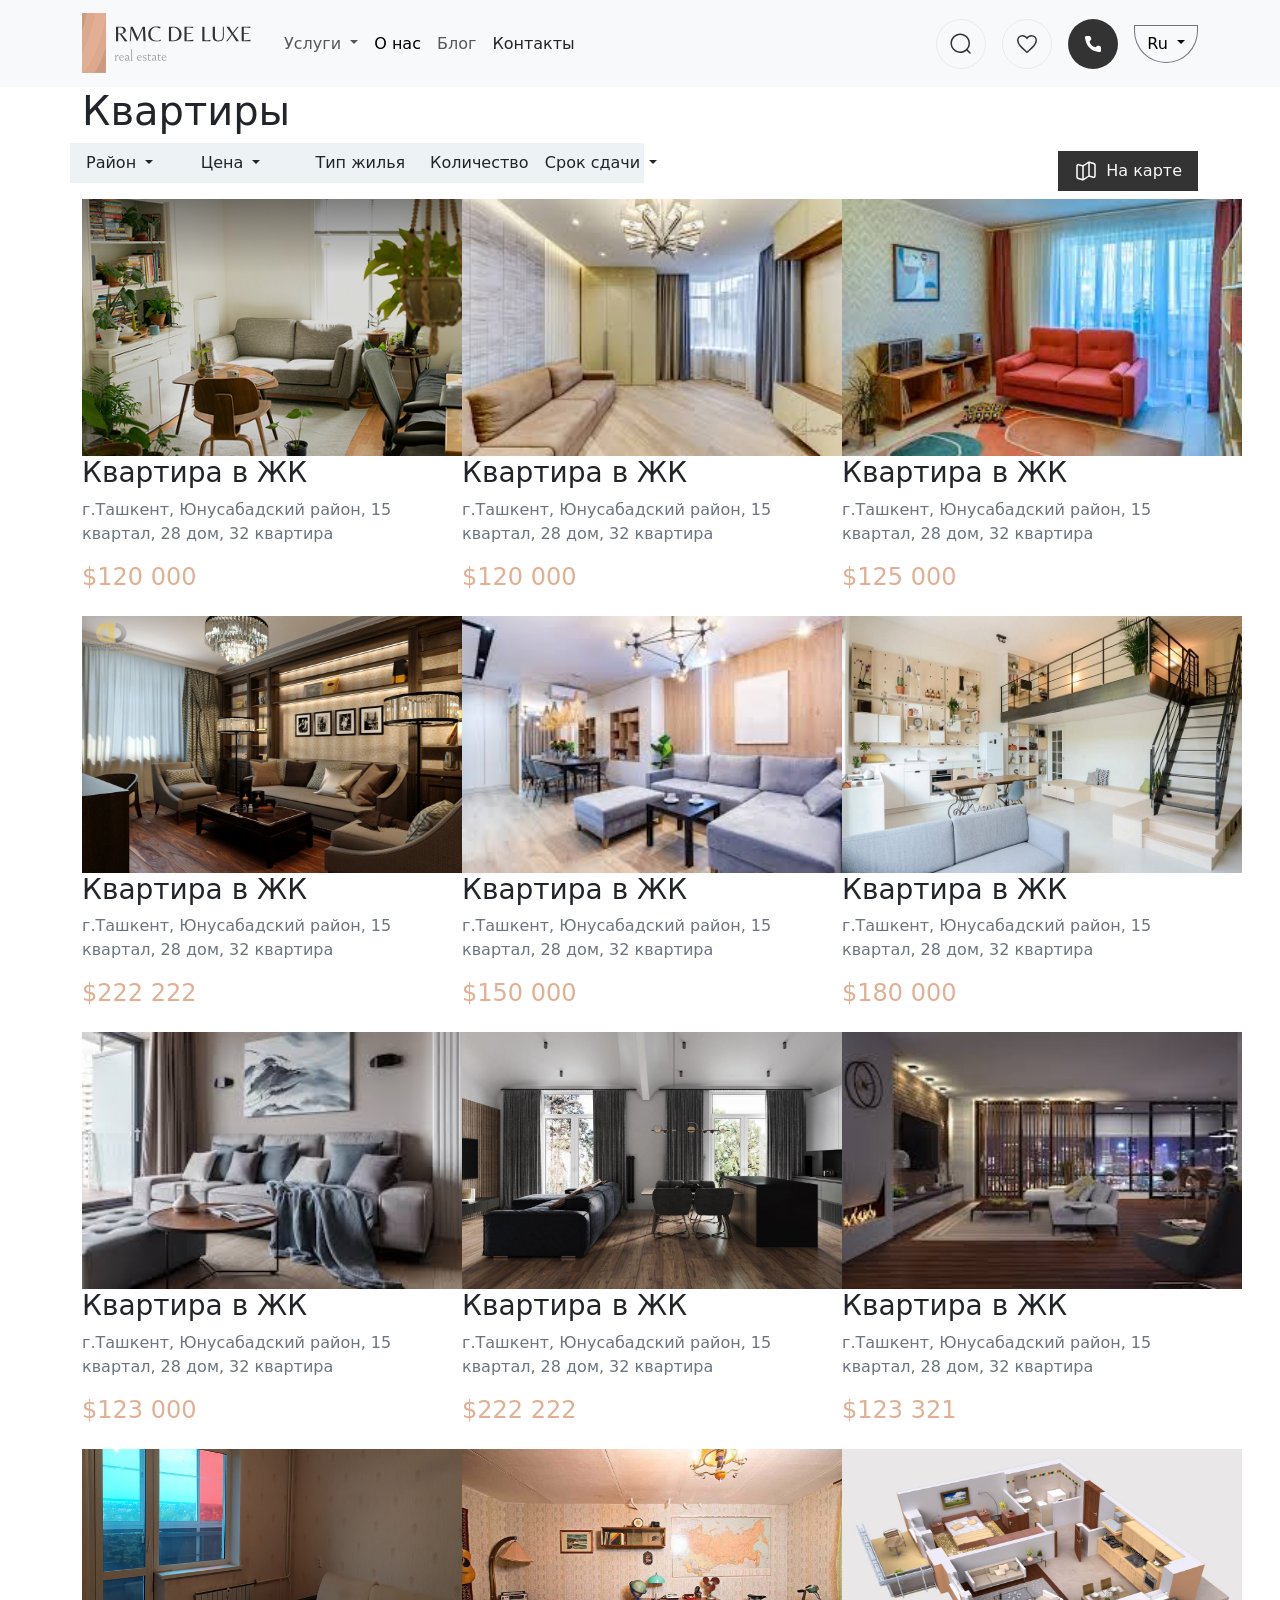
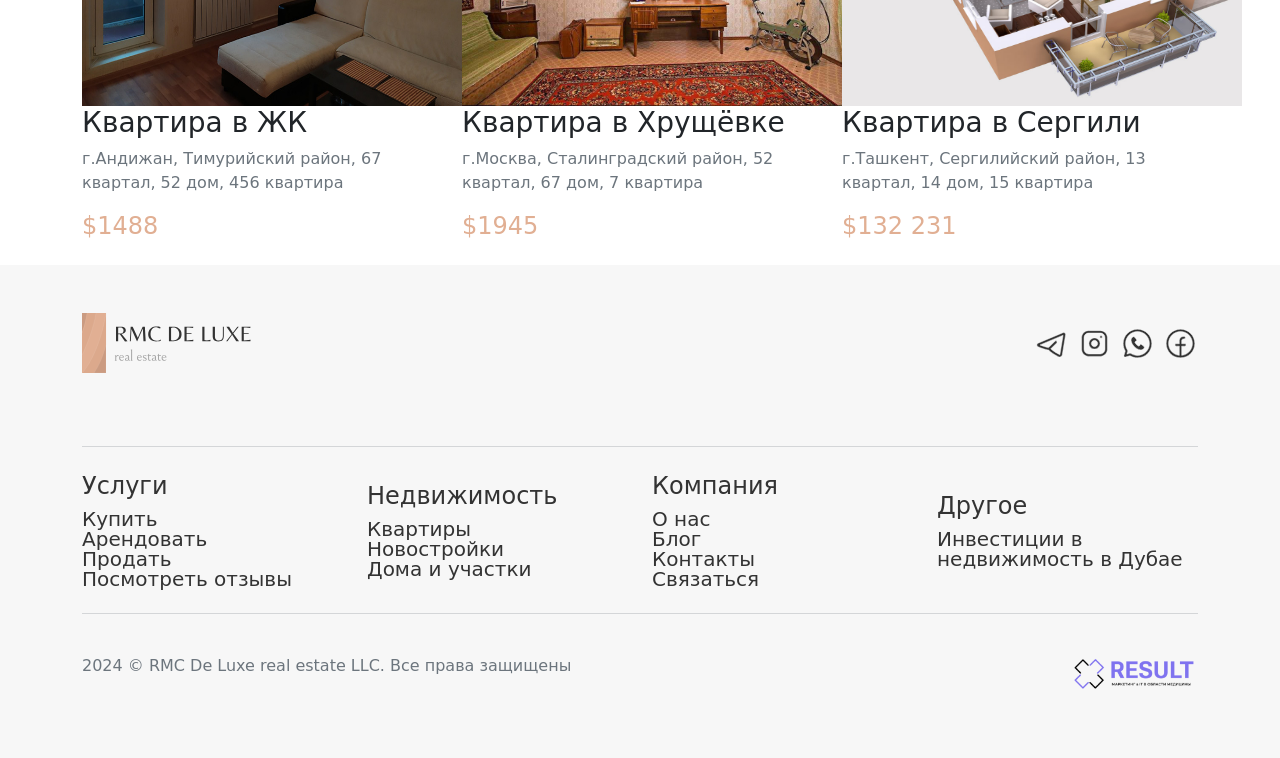
<file: kvartiri.html>
<!DOCTYPE html>
<html lang="en">
<head>
    <meta charset="UTF-8">
    <meta name="viewport" content="width=device-width, initial-scale=1.0">
    <title>
        kvartiri.html
    </title>
    <link rel="stylesheet" href="./css/main.css">
</head>
<body>

    <div class="spinner-wrapper">
        <div class="spinner-border text-secondary" role="status">
            <span class="visually-hidden">Loading...</span>
        </div>
    </div>
    
    <header class="site-header" id="header">
        <div class="header-wrapper">
            <nav class="navbar navbar-expand-lg bg-body-tertiary d-flex align-items-center">
                <div class="container">
                    <a class="navbar-brand" href="./index.html">
                        <img src="./images/site-logo.svg" alt="">
                    </a>
                    <button class="navbar-toggler" type="button" data-bs-toggle="collapse" data-bs-target="#navbarSupportedContent" aria-controls="navbarSupportedContent" aria-expanded="false" aria-label="Toggle navigation">
                        <span class="navbar-toggler-icon"></span>
                    </button>
                    <div class="collapse navbar-collapse" id="navbarSupportedContent">
                        <ul class="navbar-nav me-auto mb-2 mb-lg-0">
                            <li class="nav-item dropdown text-dark">
                                <a class="nav-link dropdown-toggle" href="#" role="button" data-bs-toggle="dropdown" aria-expanded="false">
                                    Услуги
                                </a>
                                <ul class="dropdown-menu">
                                    <li><a class="dropdown-item" href="./dubai.html">Арендовать</a></li>
                                    <li><a class="dropdown-item" href="#">Продать</a></li>
                                    <li><a class="dropdown-item" href="./otziv.html">Оценка недвижимости</a></li>
                                </ul>
                            </li>
                            <li class="nav-item text-dark">
                                <a class="nav-link active" aria-current="page" href="about.html">О нас</a>
                            </li>
                            <li class="nav-item text-dark">
                                <a class="nav-link" href="vlog.html">Блог</a>
                            </li>
                            
                            <li class="nav-item text-dark">
                                <a class="nav-link text-dark" href="./kon.html">Контакты</a>
                            </li>
                        </ul>
                        <div class="d-flex align-items-center column-gap-3">
                            <a class="" href="">
                                <img src="./images/serch.svg" alt="">
                            </a>
                            
                            <a class="" href="">
                                <img src="./images/hearth.svg" alt="">
                            </a>
                            
                            <a class="" href="">
                                <img src="./images/Call.svg" alt="">
                            </a>
                            
                            <div class="dropdown">
                                <button class="btn btn-light rounded-bottom-pill border-secondary dropdown-toggle" type="button" data-bs-toggle="dropdown" aria-expanded="false">
                                    Ru
                                </button>
                                <ul class="dropdown-menu">
                                    <li><a class="dropdown-item" href="./engindex.html">Eng</a></li>
                                    <li><a class="dropdown-item" href="#">Uzb</a></li>
                                </ul>
                            </div>
                        </div>
                    </div>
                </div>         
            </nav>    
        </div>
    </header>
    
    <main>
        <section>
            <div class="container">
                <h1 class="text-dark">
                    Квартиры
                </h1>
                <div class="d-flex align-items-center justify-content-between">
                    <ul class="list-unstyled d-flex align-items-center row">
                        <li class="kv nav-item dropdown py-2 px-3 col-12 col-md-8 col-lg-2">
                            <a class="nav-link dropdown-toggle" href="#" role="button" data-bs-toggle="dropdown" aria-expanded="false">
                                Район
                            </a>
                            <ul class="dropdown-menu">
                                <li>
                                    <a class="dropdown-item" href="./dubai.html">Арендовать</a>
                                </li>
                                <li>
                                    <a class="dropdown-item" href="#">Продать</a>
                                </li>
                                <li>
                                    <a class="dropdown-item" href="./otziv.html">Оценка недвижимости</a>
                                </li>
                            </ul>
                        </li>
                        
                        <li class="kv nav-item dropdown py-2 px-3 col-12 col-md-8 col-lg-2">
                            <a class="nav-link dropdown-toggle" href="#" role="button" data-bs-toggle="dropdown" aria-expanded="false">
                                Цена
                            </a>
                            <ul class="dropdown-menu">
                                <li>
                                    <a class="dropdown-item" href="./dubai.html">Арендовать</a>
                                </li>
                                <li>
                                    <a class="dropdown-item" href="#">Продать</a>
                                </li>
                                <li>
                                    <a class="dropdown-item" href="./otziv.html">Оценка недвижимости</a>
                                </li>
                            </ul>
                        </li>
                        
                        <li class="kv nav-item dropdown py-2 px-3 col-12 col-md-8 col-lg-2">
                            <a class="nav-link dropdown-toggle" href="#" role="button" data-bs-toggle="dropdown" aria-expanded="false">
                                Тип жилья
                            </a>
                            <ul class="dropdown-menu">
                                <li>
                                    <a class="dropdown-item" href="./dubai.html">Арендовать</a>
                                </li>
                                <li>
                                    <a class="dropdown-item" href="#">Продать</a>
                                </li>
                                <li>
                                    <a class="dropdown-item" href="./otziv.html">Оценка недвижимости</a>
                                </li>
                            </ul>
                        </li>
                        
                        <li class="kv nav-item dropdown py-2 px-3 col-12 col-md-8 col-lg-2">
                            <a class="nav-link dropdown-toggle" href="#" role="button" data-bs-toggle="dropdown" aria-expanded="false">
                                Количество комнат
                            </a>
                            <ul class="dropdown-menu">
                                <li>
                                    <a class="dropdown-item" href="./dubai.html">Арендовать</a>
                                </li>
                                <li>
                                    <a class="dropdown-item" href="#">Продать</a>
                                </li>
                                <li>
                                    <a class="dropdown-item" href="./otziv.html">Оценка недвижимости</a>
                                </li>
                            </ul>
                        </li>
                        
                        <li class="kv nav-item dropdown py-2 px-3 col-12 col-md-8 col-lg-2">
                            <a class="nav-link dropdown-toggle" href="#" role="button" data-bs-toggle="dropdown" aria-expanded="false">
                                Срок сдачи
                            </a>
                            <ul class="dropdown-menu">
                                <li>
                                    <a class="dropdown-item" href="./dubai.html">Арендовать</a>
                                </li>
                                <li>
                                    <a class="dropdown-item" href="#">Продать</a>
                                </li>
                                <li>
                                    <a class="dropdown-item" href="./otziv.html">Оценка недвижимости</a>
                                </li>
                            </ul>
                        </li>
                    </ul>
                    
                    <button class="kvartiri-btn d-flex align-items-center text-light column-gap-2 py-2 px-3">
                        <img src="./images/map.svg" alt="">
                        На карте
                    </button>
                </div>
                
                <ul class="kv-list list-unstyled row row-gap-3">
                    <!-- 1 -->
                    <li class="kv-item col-12 col-md-6 col-lg-4">
                        
                        <div class="kv-item-box">
                            
                            <img class="kv-img" src="./images/kvone.png" alt="">
                            
                            <h3 class="text-dark">
                                Квартира в ЖК
                            </h3>
                            <p class="text-secondary">
                                г.Ташкент, Юнусабадский район, 15 квартал, 28 дом, 32 квартира
                            </p>
                            <h3 class="kv-price">
                                $120 000
                            </h3>
                        </div>
                        
                    </li>
                    <!-- 2 -->
                    <li class="kv-item col-12 col-md-6 col-lg-4">
                        
                        <div class="kv-item-box">
                            
                            <img class="kv-img" width="400px" height="257px" src="./kvimgs/kv2.png" alt="">
                            
                            <h3 class="text-dark">
                                Квартира в ЖК
                            </h3>
                            <p class="text-secondary">
                                г.Ташкент, Юнусабадский район, 15 квартал, 28 дом, 32 квартира
                            </p>
                            <h3 class="kv-price">
                                $120 000
                            </h3>
                        </div>
                        
                    </li>
                    <!-- 3 -->
                    <li class="kv-item col-12 col-md-6 col-lg-4">
                        
                        <div class="kv-item-box">
                            
                            <img class="kv-img" width="400px" height="257px" src="./kvimgs/kv3.png" alt="">
                            
                            <h3 class="text-dark">
                                Квартира в ЖК
                            </h3>
                            <p class="text-secondary">
                                г.Ташкент, Юнусабадский район, 15 квартал, 28 дом, 32 квартира
                            </p>
                            <h3 class="kv-price">
                                $125 000
                            </h3>
                        </div>
                        
                    </li>
                    <!-- 4 -->
                    <li class="kv-item col-12 col-md-6 col-lg-4">
                        
                        <div class="kv-item-box">
                            
                            <img class="kv-img" width="400px" height="257px" src="./kvimgs/kv4.png" alt="">
                            
                            <h3 class="text-dark">
                                Квартира в ЖК
                            </h3>
                            <p class="text-secondary">
                                г.Ташкент, Юнусабадский район, 15 квартал, 28 дом, 32 квартира
                            </p>
                            <h3 class="kv-price">
                                $222 222
                            </h3>
                        </div>
                        
                    </li>
                    <!-- 5 -->
                    <li class="kv-item col-12 col-md-6 col-lg-4">
                        
                        <div class="kv-item-box">
                            
                            <img class="kv-img" width="400px" height="257px" src="./kvimgs/kv5.png" alt="">
                            
                            <h3 class="text-dark">
                                Квартира в ЖК
                            </h3>
                            <p class="text-secondary">
                                г.Ташкент, Юнусабадский район, 15 квартал, 28 дом, 32 квартира
                            </p>
                            <h3 class="kv-price">
                                $150 000
                            </h3>
                        </div>
                        
                    </li>
                    <!-- 6 -->
                    <li class="kv-item col-12 col-md-6 col-lg-4">
                        
                        <div class="kv-item-box">
                            
                            <img class="kv-img" width="400px" height="257px" src="./kvimgs/kv6.png" alt="">
                            
                            <h3 class="text-dark">
                                Квартира в ЖК
                            </h3>
                            <p class="text-secondary">
                                г.Ташкент, Юнусабадский район, 15 квартал, 28 дом, 32 квартира
                            </p>
                            <h3 class="kv-price">
                                $180 000
                            </h3>
                        </div>
                        
                    </li>
                    <!-- 7 -->
                    <li class="kv-item col-12 col-md-6 col-lg-4">
                        
                        <div class="kv-item-box">
                            
                            <img class="kv-img" width="400px" height="257px" src="./kvimgs/kv7.png" alt="">
                            
                            <h3 class="text-dark">
                                Квартира в ЖК
                            </h3>
                            <p class="text-secondary">
                                г.Ташкент, Юнусабадский район, 15 квартал, 28 дом, 32 квартира
                            </p>
                            <h3 class="kv-price">
                                $123 000
                            </h3>
                        </div>
                        
                    </li>
                    <!-- 8 -->
                    <li class="kv-item col-12 col-md-6 col-lg-4">
                        
                        <div class="kv-item-box">
                            
                            <img class="kv-img" width="400px" height="257px" src="./kvimgs/kv8.png" alt="">
                            
                            <h3 class="text-dark">
                                Квартира в ЖК
                            </h3>
                            <p class="text-secondary">
                                г.Ташкент, Юнусабадский район, 15 квартал, 28 дом, 32 квартира
                            </p>
                            <h3 class="kv-price">
                                $222 222
                            </h3>
                        </div>
                        
                    </li>
                    <!-- 9 -->
                    <li class="kv-item col-12 col-md-6 col-lg-4">
                        
                        <div class="kv-item-box">
                            
                            <img class="kv-img" width="400px" height="257px" src="./kvimgs/kv9.png" alt="">
                            
                            <h3 class="text-dark">
                                Квартира в ЖК
                            </h3>
                            <p class="text-secondary">
                                г.Ташкент, Юнусабадский район, 15 квартал, 28 дом, 32 квартира
                            </p>
                            <h3 class="kv-price">
                                $123 321
                            </h3>
                        </div>
                        
                    </li>
                    <!-- 10 -->
                    <li class="kv-item col-12 col-md-6 col-lg-4">
                        
                        <div class="kv-item-box">
                            
                            <img class="kv-img" width="400px" height="257px" src="./kvimgs/kv10.png" alt="">
                            
                            <h3 class="text-dark">
                                Квартира в ЖК
                            </h3>
                            <p class="text-secondary">
                                г.Андижан, Тимурийский район, 67 квартал, 52 дом, 456 квартира
                            </p>
                            <h3 class="kv-price">
                                $1488
                            </h3>
                        </div>
                        
                    </li>
                    <!-- 11 -->
                    <li class="kv-item col-12 col-md-6 col-lg-4">
                        
                        <div class="kv-item-box">
                            
                            <img class="kv-img" width="400px" height="257px"src="./kvimgs/kv11.png" alt="">
                            
                            <h3 class="text-dark">
                                Квартира в Хрущёвке
                            </h3>
                            <p class="text-secondary">
                                г.Москва, Сталинградский район, 52 квартал, 67 дом, 7 квартира
                            </p>
                            <h3 class="kv-price">
                                $1945
                            </h3>
                        </div>
                        
                    </li>
                    <!-- 12 -->
                    <li class="kv-item col-12 col-md-6 col-lg-4">
                        
                        <div class="kv-item-box">
                            
                            <img class="kv-img" width="400px" height="257px" src="./kvimgs/kv12.png" alt="">
                            
                            <h3 class="text-dark">
                                Квартира в Сергили
                            </h3>
                            <p class="text-secondary">
                                г.Ташкент, Сергилийский район, 13 квартал, 14 дом, 15 квартира
                            </p>
                            <h3 class="kv-price">
                                $132 231
                            </h3>
                        </div>
                        
                    </li>
                    
                    
                </ul>
                
            </div>
        </section>
    </main>
    
    
    
    <footer class="site-footer">
        <div class="container">
            <div class="footer-wrapper">
                <div class="footer-top d-flex align-items-center justify-content-sm-between py-5">
                    <a  href="#header">
                        <img src="./images/site-logo.svg" alt="">
                    </a>
                    <div class="socials d-flex align-items-center column-gap-2">
                        <a class="" href="#">
                            <img src="./images/tg.svg" alt="">
                        </a>
                        <a class="" href="#">
                            <img src="./images/insta.svg" alt="">
                        </a>
                        <a class="" href="#">
                            <img src="./images/what.svg" alt="">
                        </a>
                        <a class="" href="#">
                            <img src="./images/facebook_line.svg" alt="">
                        </a>
                    </div>
                </div>
                <hr class="text-secondary my-4">
                <ul class="list-unstyled d-flex align-items-center row">
                    <!-- 1 -->
                    <li class="col-6 col-md-3">
                        <h3 class="footer-select">
                            Услуги
                        </h3>
                        <div class="footer-desc">
                            <a class="footer-link d-block" href="#">
                                Купить
                            </a>
                            <a class="footer-link d-block" href="./kvartiri.html">
                                Арендовать
                            </a>
                            <a class="footer-link d-block" href="#">
                                Продать
                            </a>
                            <a class="footer-link d-block" href="./otziv.html">
                                Посмотреть отзывы
                            </a>
                        </div>
                    </li>
                    <!-- 2 -->
                    <li class="col-6 col-md-3">
                        <h3 class="footer-select">
                            Недвижимость
                        </h3>
                        <div class="footer-desc">
                            <a class="footer-link d-block" href="./kvartiri.html">
                                Квартиры
                            </a>
                            <a class="footer-link d-block" href="./rnovo.html">
                                Новостройки
                            </a>
                            <a class="footer-link d-block" href="/index.html">
                                Дома и участки
                            </a>
                        </div>
                    </li>
                    <!-- 3 -->
                    <li class="col-6 col-md-3">
                        <h3 class="footer-select">
                            Компания
                        </h3>
                        <div class="footer-desc">
                            <a class="footer-link d-block" href="about.html">
                                О нас
                            </a>
                            <a class="footer-link d-block" href="vlog.html">
                                Блог
                            </a>
                            <a class="footer-link d-block" href="kon.html">
                                Контакты
                            </a>
                            <a class="footer-link d-block" href="kon.html">
                                Связаться
                            </a>
                        </div>
                    </li>
                    <!-- 4 -->
                    <li class="col-6 col-md-3">
                        <h3 class="footer-select">
                            Другое
                        </h3>
                        <div class="footer-desc">
                            <a class="footer-link d-block" href="./dubai.html">
                                Инвестиции в недвижимость в Дубае
                            </a>
                        </div>
                    </li>
                </ul>
                <hr class="text-secondary my-4">
                <div class="footer-bottom d-flex align-items-center justify-content-sm-between pb-5">
                    <p class="text-secondary">
                        2024 © RMC De Luxe real estate LLC. Все права защищены
                    </p>
                    <a href="#">
                        <img src="./images/logofooter.svg" alt="">
                    </a>
                </div>
            </div>
        </div>
    </footer>

    <script src="./main.js"></script>
    <script src="./boostrab/js/bootstrap.bundle.min.js"></script>
</body>
</html>
</file>
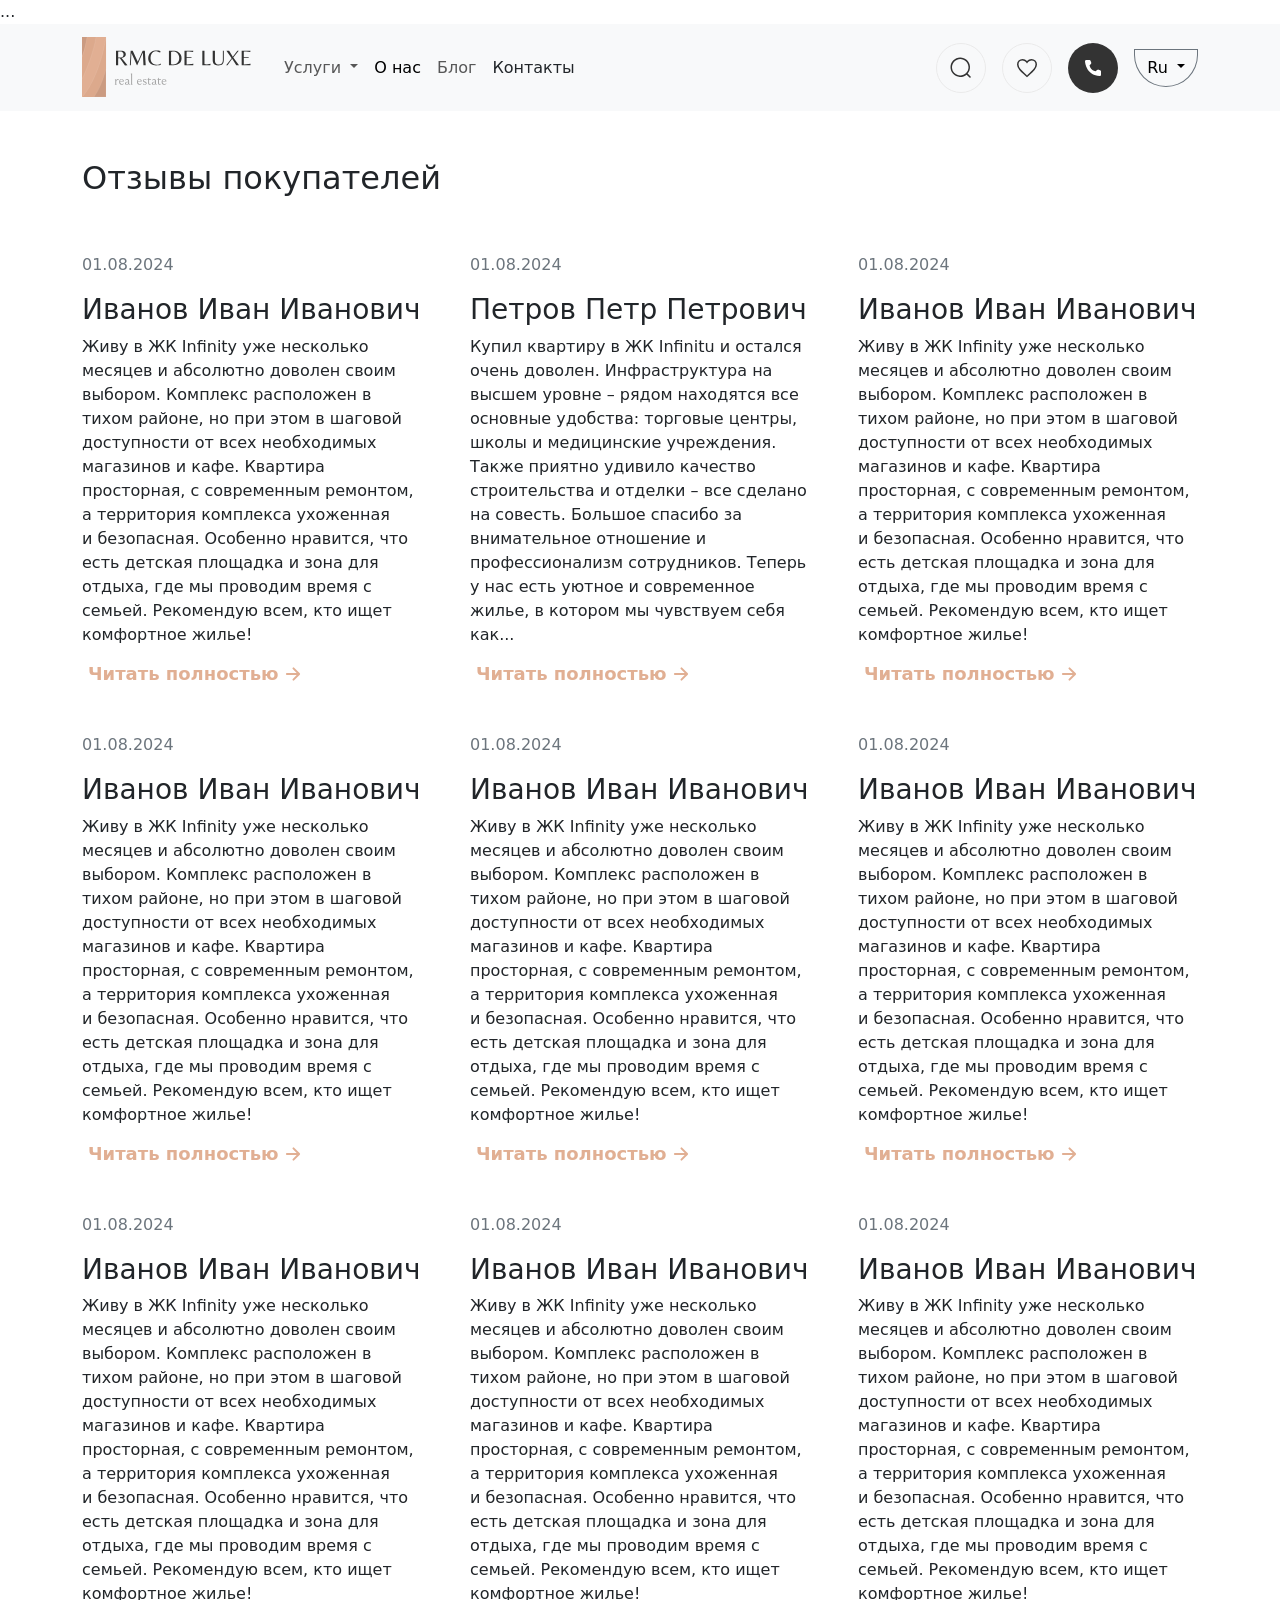
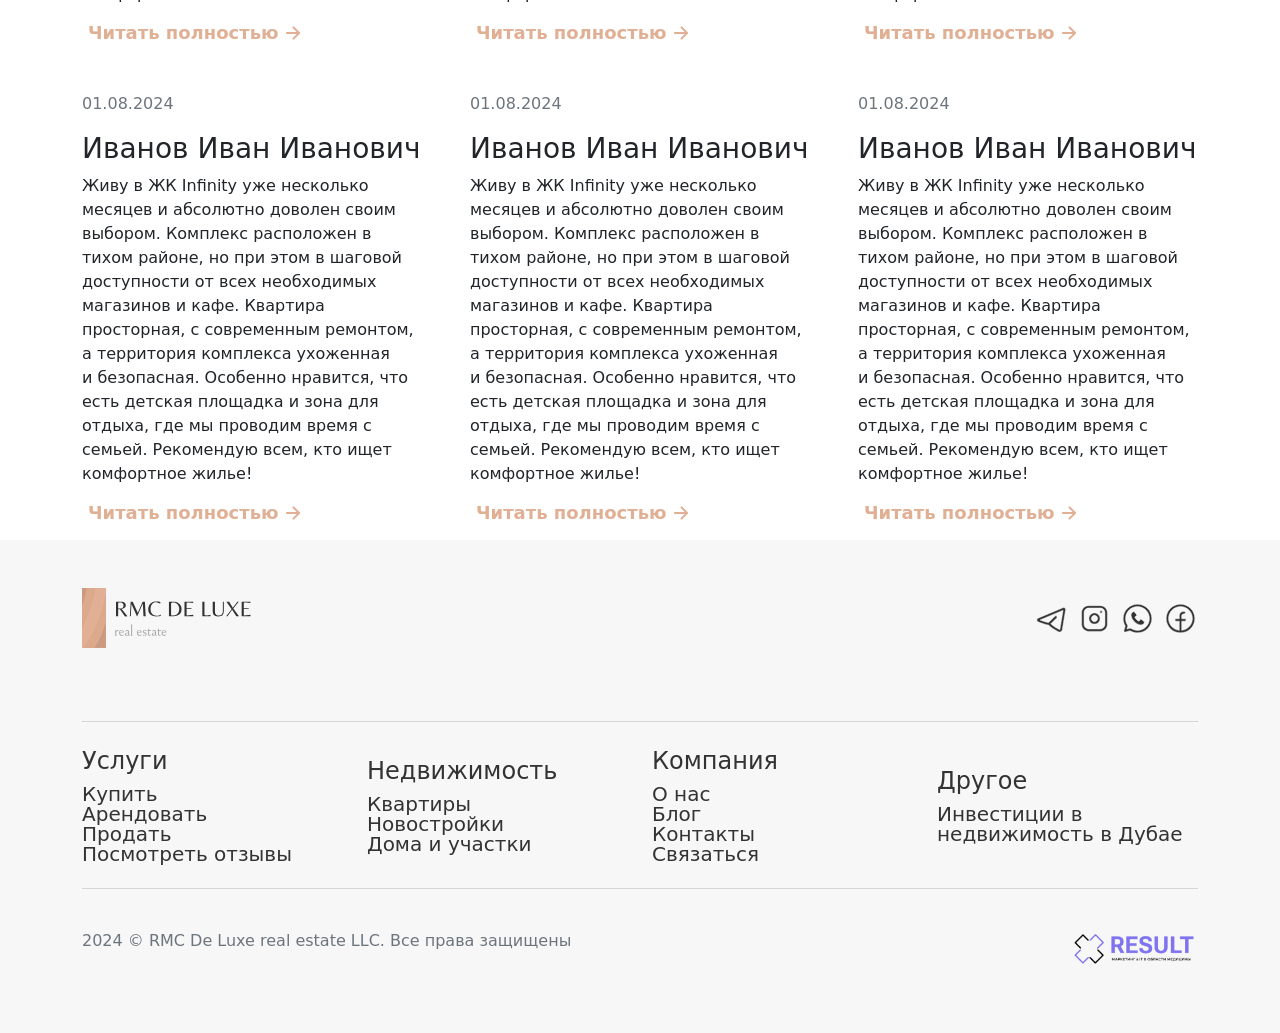
<file: otziv.html>
<div class="modal-dialog modal-dialog-centered">
    ...
</div>
<!DOCTYPE html>
<html lang="en">
<head>
    <meta charset="UTF-8">
    <meta name="viewport" content="width=device-width, initial-scale=1.0">
    <title>Otziv html </title>
    <link rel="stylesheet" href="./css/main.css">
</head>
<body>
    <div class="spinner-wrapper">
        <div class="spinner-border text-secondary" role="status">
            <span class="visually-hidden">Loading...</span>
        </div>
    </div>
    
    <!-- Modal -->
    <div class="modal fade" id="staticBackdrop" data-bs-backdrop="static" data-bs-keyboard="false" tabindex="-1" aria-labelledby="staticBackdropLabel" aria-hidden="true">
        <div class="modal-dialog modal-dialog-centered">
            <div class="modal-content">
                <div class="modal-header">
                    <button type="button" class="btn-close" data-bs-dismiss="modal" aria-label="Close"></button>
                </div>
                <div class="modal-body">
                    <p class="text-secondary ms-3">
                        01.08.2024
                    </p>
                    <h3 class="text-dark text-start">
                        Иванов Иван Иванович
                    </h3>
                </div>
                <p>
                    Живу в ЖК Infinity уже несколько месяцев и абсолютно доволен своим выбором. Комплекс расположен в тихом районе, но при этом в шаговой доступности от всех необходимых магазинов и кафе. Квартира просторная, с современным ремонтом, а территория комплекса ухоженная и безопасная. Особенно нравится, что есть детская площадка и зона для отдыха, где мы проводим время с семьей. Рекомендую всем, кто ищет комфортное жилье!
                </p>
            </div>
        </div>
    </div>

<header class="site-header" id="header">
    <div class="header-wrapper">
        <nav class="navbar navbar-expand-lg bg-body-tertiary d-flex align-items-center">
            <div class="container">
                <a class="navbar-brand" href="./index.html">
                    <img src="./images/site-logo.svg" alt="">
                </a>
                <button class="navbar-toggler" type="button" data-bs-toggle="collapse" data-bs-target="#navbarSupportedContent" aria-controls="navbarSupportedContent" aria-expanded="false" aria-label="Toggle navigation">
                    <span class="navbar-toggler-icon"></span>
                </button>
                <div class="collapse navbar-collapse" id="navbarSupportedContent">
                    <ul class="navbar-nav me-auto mb-2 mb-lg-0">
                        <li class="nav-item dropdown text-dark">
                            <a class="nav-link dropdown-toggle" href="#" role="button" data-bs-toggle="dropdown" aria-expanded="false">
                                Услуги
                            </a>
                            <ul class="dropdown-menu">
                                <li><a class="dropdown-item" href="./dubai.html">Арендовать</a></li>
                                <li><a class="dropdown-item" href="#">Продать</a></li>
                                <li><a class="dropdown-item" href="./otziv.html">Оценка недвижимости</a></li>
                            </ul>
                        </li>
                        <li class="nav-item text-dark">
                            <a class="nav-link active" aria-current="page" href="about.html">О нас</a>
                        </li>
                        <li class="nav-item text-dark">
                            <a class="nav-link" href="vlog.html">Блог</a>
                        </li>
                        
                        <li class="nav-item text-dark">
                            <a class="nav-link text-dark" href="./kon.html">Контакты</a>
                        </li>
                    </ul>
                    <div class="d-flex align-items-center column-gap-3">
                        <a class="" href="">
                            <img src="./images/serch.svg" alt="">
                        </a>
                        
                        <a class="" href="">
                            <img src="./images/hearth.svg" alt="">
                        </a>
                        
                        <a class="" href="">
                            <img src="./images/Call.svg" alt="">
                        </a>
                        
                        <div class="dropdown">
                            <button class="btn btn-light rounded-bottom-pill border-secondary dropdown-toggle" type="button" data-bs-toggle="dropdown" aria-expanded="false">
                                Ru
                            </button>
                            <ul class="dropdown-menu">
                                <li><a class="dropdown-item" href="./engindex.html">Eng</a></li>
                                <li><a class="dropdown-item" href="#">Uzb</a></li>
                            </ul>
                        </div>
                    </div>
                </div>
            </div>         
        </nav>    
    </div>
</header>

<main>
    <section>
        <div class="container">
            <h2 class="text-dark py-5">
                Отзывы покупателей
            </h2>
            
            <ul class="list-unstyled row g-5">
                <!-- 1 -->
                <li class="col-12 col-md-6 col-lg-4">
                    <div class="otziv-texts">
                        <div class="otziv-text-top">
                            <p class="text-secondary">
                                01.08.2024
                            </p>
                            <h3 class="text-dark text-start">
                                Иванов Иван Иванович
                            </h3>
                        </div>
                        <p>
                            Живу в ЖК Infinity уже несколько месяцев и абсолютно доволен своим выбором. Комплекс расположен в тихом районе, но при этом в шаговой доступности от всех необходимых магазинов и кафе. Квартира просторная, с современным ремонтом, а территория комплекса ухоженная и безопасная. Особенно нравится, что есть детская площадка и зона для отдыха, где мы проводим время с семьей. Рекомендую всем, кто ищет комфортное жилье!
                        </p>
                        <!-- Button trigger modal -->
                        <button type="button" class="otziv-link bg-transparent border-0" data-bs-toggle="modal" data-bs-target="#staticBackdrop">
                            Читать полностью
                            <img src="./images/left.svg" alt="">
                        </button>
                    </div>
                </li>
                <!-- 2 -->
                <li class="col-12 col-md-6 col-lg-4">
                    <div class="otziv-texts">
                        <div class="otziv-text-top">
                            <p class="text-secondary">
                                01.08.2024
                            </p>
                            <h3 class="text-dark text-start">
                                Петров Петр Петрович
                            </h3>
                        </div>
                        <p>
                            Купил квартиру в ЖК Infinitu и остался очень доволен. Инфраструктура на высшем уровне – рядом находятся все основные удобства: торговые центры, школы и медицинские учреждения. Также приятно удивило качество строительства и отделки – все сделано на совесть. Большое спасибо за внимательное отношение и профессионализм сотрудников. Теперь у нас есть уютное и современное жилье, в котором мы чувствуем себя как...
                        </p>
                        <button type="button" class="otziv-link bg-transparent border-0" data-bs-toggle="modal" data-bs-target="#staticBackdrop">
                            Читать полностью
                            <img src="./images/left.svg" alt="">
                        </button>
                    </div>
                </li>
                <!-- 3 -->
                <li class="col-12 col-md-6 col-lg-4">
                    <div class="otziv-texts">
                        <div class="otziv-text-top">
                            <p class="text-secondary">
                                01.08.2024
                            </p>
                            <h3 class="text-dark text-start">
                                Иванов Иван Иванович
                            </h3>
                        </div>
                        <p>
                            Живу в ЖК Infinity уже несколько месяцев и абсолютно доволен своим выбором. Комплекс расположен в тихом районе, но при этом в шаговой доступности от всех необходимых магазинов и кафе. Квартира просторная, с современным ремонтом, а территория комплекса ухоженная и безопасная. Особенно нравится, что есть детская площадка и зона для отдыха, где мы проводим время с семьей. Рекомендую всем, кто ищет комфортное жилье!
                        </p>
                        <button type="button" class="otziv-link bg-transparent border-0" data-bs-toggle="modal" data-bs-target="#staticBackdrop">
                            Читать полностью
                            <img src="./images/left.svg" alt="">
                        </button>
                    </div>
                </li>
                <!-- 4 -->
                <li class="col-12 col-md-6 col-lg-4">
                    <div class="otziv-texts">
                        <div class="otziv-text-top">
                            <p class="text-secondary">
                                01.08.2024
                            </p>
                            <h3 class="text-dark text-start">
                                Иванов Иван Иванович
                            </h3>
                        </div>
                        <p>
                            Живу в ЖК Infinity уже несколько месяцев и абсолютно доволен своим выбором. Комплекс расположен в тихом районе, но при этом в шаговой доступности от всех необходимых магазинов и кафе. Квартира просторная, с современным ремонтом, а территория комплекса ухоженная и безопасная. Особенно нравится, что есть детская площадка и зона для отдыха, где мы проводим время с семьей. Рекомендую всем, кто ищет комфортное жилье!
                        </p>
                        <button type="button" class="otziv-link bg-transparent border-0" data-bs-toggle="modal" data-bs-target="#staticBackdrop">
                            Читать полностью
                            <img src="./images/left.svg" alt="">
                        </button>
                    </div>
                </li>
                <!-- 5 -->
                <li class="col-12 col-md-6 col-lg-4">
                    <div class="otziv-texts">
                        <div class="otziv-text-top">
                            <p class="text-secondary">
                                01.08.2024
                            </p>
                            <h3 class="text-dark text-start">
                                Иванов Иван Иванович
                            </h3>
                        </div>
                        <p>
                            Живу в ЖК Infinity уже несколько месяцев и абсолютно доволен своим выбором. Комплекс расположен в тихом районе, но при этом в шаговой доступности от всех необходимых магазинов и кафе. Квартира просторная, с современным ремонтом, а территория комплекса ухоженная и безопасная. Особенно нравится, что есть детская площадка и зона для отдыха, где мы проводим время с семьей. Рекомендую всем, кто ищет комфортное жилье!
                        </p>
                        <button type="button" class="otziv-link bg-transparent border-0" data-bs-toggle="modal" data-bs-target="#staticBackdrop">
                            Читать полностью
                            <img src="./images/left.svg" alt="">
                        </button>
                    </div>
                </li>
                <!-- 6 -->
                <li class="col-12 col-md-6 col-lg-4">
                    <div class="otziv-texts">
                        <div class="otziv-text-top">
                            <p class="text-secondary">
                                01.08.2024
                            </p>
                            <h3 class="text-dark text-start">
                                Иванов Иван Иванович
                            </h3>
                        </div>
                        <p>
                            Живу в ЖК Infinity уже несколько месяцев и абсолютно доволен своим выбором. Комплекс расположен в тихом районе, но при этом в шаговой доступности от всех необходимых магазинов и кафе. Квартира просторная, с современным ремонтом, а территория комплекса ухоженная и безопасная. Особенно нравится, что есть детская площадка и зона для отдыха, где мы проводим время с семьей. Рекомендую всем, кто ищет комфортное жилье!
                        </p>
                        <button type="button" class="otziv-link bg-transparent border-0" data-bs-toggle="modal" data-bs-target="#staticBackdrop">
                            Читать полностью
                            <img src="./images/left.svg" alt="">
                        </button>
                    </div>
                </li>
                <!-- 7 -->
                <li class="col-12 col-md-6 col-lg-4">
                    <div class="otziv-texts">
                        <div class="otziv-text-top">
                            <p class="text-secondary">
                                01.08.2024
                            </p>
                            <h3 class="text-dark text-start">
                                Иванов Иван Иванович
                            </h3>
                        </div>
                        <p>
                            Живу в ЖК Infinity уже несколько месяцев и абсолютно доволен своим выбором. Комплекс расположен в тихом районе, но при этом в шаговой доступности от всех необходимых магазинов и кафе. Квартира просторная, с современным ремонтом, а территория комплекса ухоженная и безопасная. Особенно нравится, что есть детская площадка и зона для отдыха, где мы проводим время с семьей. Рекомендую всем, кто ищет комфортное жилье!
                        </p>
                        <button type="button" class="otziv-link bg-transparent border-0" data-bs-toggle="modal" data-bs-target="#staticBackdrop">
                            Читать полностью
                            <img src="./images/left.svg" alt="">
                        </button>
                    </div>
                </li>
                <!-- 8 -->
                <li class="col-12 col-md-6 col-lg-4">
                    <div class="otziv-texts">
                        <div class="otziv-text-top">
                            <p class="text-secondary">
                                01.08.2024
                            </p>
                            <h3 class="text-dark text-start">
                                Иванов Иван Иванович
                            </h3>
                        </div>
                        <p>
                            Живу в ЖК Infinity уже несколько месяцев и абсолютно доволен своим выбором. Комплекс расположен в тихом районе, но при этом в шаговой доступности от всех необходимых магазинов и кафе. Квартира просторная, с современным ремонтом, а территория комплекса ухоженная и безопасная. Особенно нравится, что есть детская площадка и зона для отдыха, где мы проводим время с семьей. Рекомендую всем, кто ищет комфортное жилье!
                        </p>
                        <button type="button" class="otziv-link bg-transparent border-0" data-bs-toggle="modal" data-bs-target="#staticBackdrop">
                            Читать полностью
                            <img src="./images/left.svg" alt="">
                        </button>
                    </div>
                </li>
                <!-- 9 -->
                <li class="col-12 col-md-6 col-lg-4">
                    <div class="otziv-texts">
                        <div class="otziv-text-top">
                            <p class="text-secondary">
                                01.08.2024
                            </p>
                            <h3 class="text-dark text-start">
                                Иванов Иван Иванович
                            </h3>
                        </div>
                        <p>
                            Живу в ЖК Infinity уже несколько месяцев и абсолютно доволен своим выбором. Комплекс расположен в тихом районе, но при этом в шаговой доступности от всех необходимых магазинов и кафе. Квартира просторная, с современным ремонтом, а территория комплекса ухоженная и безопасная. Особенно нравится, что есть детская площадка и зона для отдыха, где мы проводим время с семьей. Рекомендую всем, кто ищет комфортное жилье!
                        </p>
                        <button type="button" class="otziv-link bg-transparent border-0" data-bs-toggle="modal" data-bs-target="#staticBackdrop">
                            Читать полностью
                            <img src="./images/left.svg" alt="">
                        </button>
                    </div>
                </li>
                <!-- 10 -->
                <li class="col-12 col-md-6 col-lg-4">
                    <div class="otziv-texts">
                        <div class="otziv-text-top">
                            <p class="text-secondary">
                                01.08.2024
                            </p>
                            <h3 class="text-dark text-start">
                                Иванов Иван Иванович
                            </h3>
                        </div>
                        <p>
                            Живу в ЖК Infinity уже несколько месяцев и абсолютно доволен своим выбором. Комплекс расположен в тихом районе, но при этом в шаговой доступности от всех необходимых магазинов и кафе. Квартира просторная, с современным ремонтом, а территория комплекса ухоженная и безопасная. Особенно нравится, что есть детская площадка и зона для отдыха, где мы проводим время с семьей. Рекомендую всем, кто ищет комфортное жилье!
                        </p>
                        <button type="button" class="otziv-link bg-transparent border-0" data-bs-toggle="modal" data-bs-target="#staticBackdrop">
                            Читать полностью
                            <img src="./images/left.svg" alt="">
                        </button>
                    </div>
                </li>
                <!-- 11 -->
                <li class="col-12 col-md-6 col-lg-4">
                    <div class="otziv-texts">
                        <div class="otziv-text-top">
                            <p class="text-secondary">
                                01.08.2024
                            </p>
                            <h3 class="text-dark text-start">
                                Иванов Иван Иванович
                            </h3>
                        </div>
                        <p>
                            Живу в ЖК Infinity уже несколько месяцев и абсолютно доволен своим выбором. Комплекс расположен в тихом районе, но при этом в шаговой доступности от всех необходимых магазинов и кафе. Квартира просторная, с современным ремонтом, а территория комплекса ухоженная и безопасная. Особенно нравится, что есть детская площадка и зона для отдыха, где мы проводим время с семьей. Рекомендую всем, кто ищет комфортное жилье!
                        </p>
                        <button type="button" class="otziv-link bg-transparent border-0" data-bs-toggle="modal" data-bs-target="#staticBackdrop">
                            Читать полностью
                            <img src="./images/left.svg" alt="">
                        </button>
                    </div>
                </li>
                <!-- 12 -->
                <li class="col-12 col-md-6 col-lg-4">
                    <div class="otziv-texts">
                        <div class="otziv-text-top">
                            <p class="text-secondary">
                                01.08.2024
                            </p>
                            <h3 class="text-dark text-start">
                                Иванов Иван Иванович
                            </h3>
                        </div>
                        <p>
                            Живу в ЖК Infinity уже несколько месяцев и абсолютно доволен своим выбором. Комплекс расположен в тихом районе, но при этом в шаговой доступности от всех необходимых магазинов и кафе. Квартира просторная, с современным ремонтом, а территория комплекса ухоженная и безопасная. Особенно нравится, что есть детская площадка и зона для отдыха, где мы проводим время с семьей. Рекомендую всем, кто ищет комфортное жилье!
                        </p>
                        <button type="button" class="otziv-link bg-transparent border-0" data-bs-toggle="modal" data-bs-target="#staticBackdrop">
                            Читать полностью
                            <img src="./images/left.svg" alt="">
                        </button>
                    </div>
                </li>
                
            </ul>
        </div>
    </section>
</main>

<footer class="site-footer">
    <div class="container">
        <div class="footer-wrapper">
            <div class="footer-top d-flex align-items-center justify-content-sm-between py-5">
                <a  href="#header">
                    <img src="./images/site-logo.svg" alt="">
                </a>
                <div class="socials d-flex align-items-center column-gap-2">
                    <a class="" href="#">
                        <img src="./images/tg.svg" alt="">
                    </a>
                    <a class="" href="#">
                        <img src="./images/insta.svg" alt="">
                    </a>
                    <a class="" href="#">
                        <img src="./images/what.svg" alt="">
                    </a>
                    <a class="" href="#">
                        <img src="./images/facebook_line.svg" alt="">
                    </a>
                </div>
            </div>
            <hr class="text-secondary my-4">
            <ul class="list-unstyled d-flex align-items-center row">
                <!-- 1 -->
                <li class="col-6 col-md-3">
                    <h3 class="footer-select">
                        Услуги
                    </h3>
                    <div class="footer-desc">
                        <a class="footer-link d-block" href="#">
                            Купить
                        </a>
                        <a class="footer-link d-block" href="./kvartiri.html">
                            Арендовать
                        </a>
                        <a class="footer-link d-block" href="#">
                            Продать
                        </a>
                        <a class="footer-link d-block" href="./otziv.html">
                            Посмотреть отзывы
                        </a>
                    </div>
                </li>
                <!-- 2 -->
                <li class="col-6 col-md-3">
                    <h3 class="footer-select">
                        Недвижимость
                    </h3>
                    <div class="footer-desc">
                        <a class="footer-link d-block" href="./kvartiri.html">
                            Квартиры
                        </a>
                        <a class="footer-link d-block" href="./rnovo.html">
                            Новостройки
                        </a>
                        <a class="footer-link d-block" href="/index.html">
                            Дома и участки
                        </a>
                    </div>
                </li>
                <!-- 3 -->
                <li class="col-6 col-md-3">
                    <h3 class="footer-select">
                        Компания
                    </h3>
                    <div class="footer-desc">
                        <a class="footer-link d-block" href="about.html">
                            О нас
                        </a>
                        <a class="footer-link d-block" href="vlog.html">
                            Блог
                        </a>
                        <a class="footer-link d-block" href="kon.html">
                            Контакты
                        </a>
                        <a class="footer-link d-block" href="kon.html">
                            Связаться
                        </a>
                    </div>
                </li>
                <!-- 4 -->
                <li class="col-6 col-md-3">
                    <h3 class="footer-select">
                        Другое
                    </h3>
                    <div class="footer-desc">
                        <a class="footer-link d-block" href="./dubai.html">
                            Инвестиции в недвижимость в Дубае
                        </a>
                    </div>
                </li>
            </ul>
            <hr class="text-secondary my-4">
            <div class="footer-bottom d-flex align-items-center justify-content-sm-between pb-5">
                <p class="text-secondary">
                    2024 © RMC De Luxe real estate LLC. Все права защищены
                </p>
                <a href="#">
                    <img src="./images/logofooter.svg" alt="">
                </a>
            </div>
        </div>
    </div>
</footer>


<script src="./main.js"></script>
<script src="./boostrab/js/bootstrap.bundle.min.js"></script>


</body>
</html>
</file>
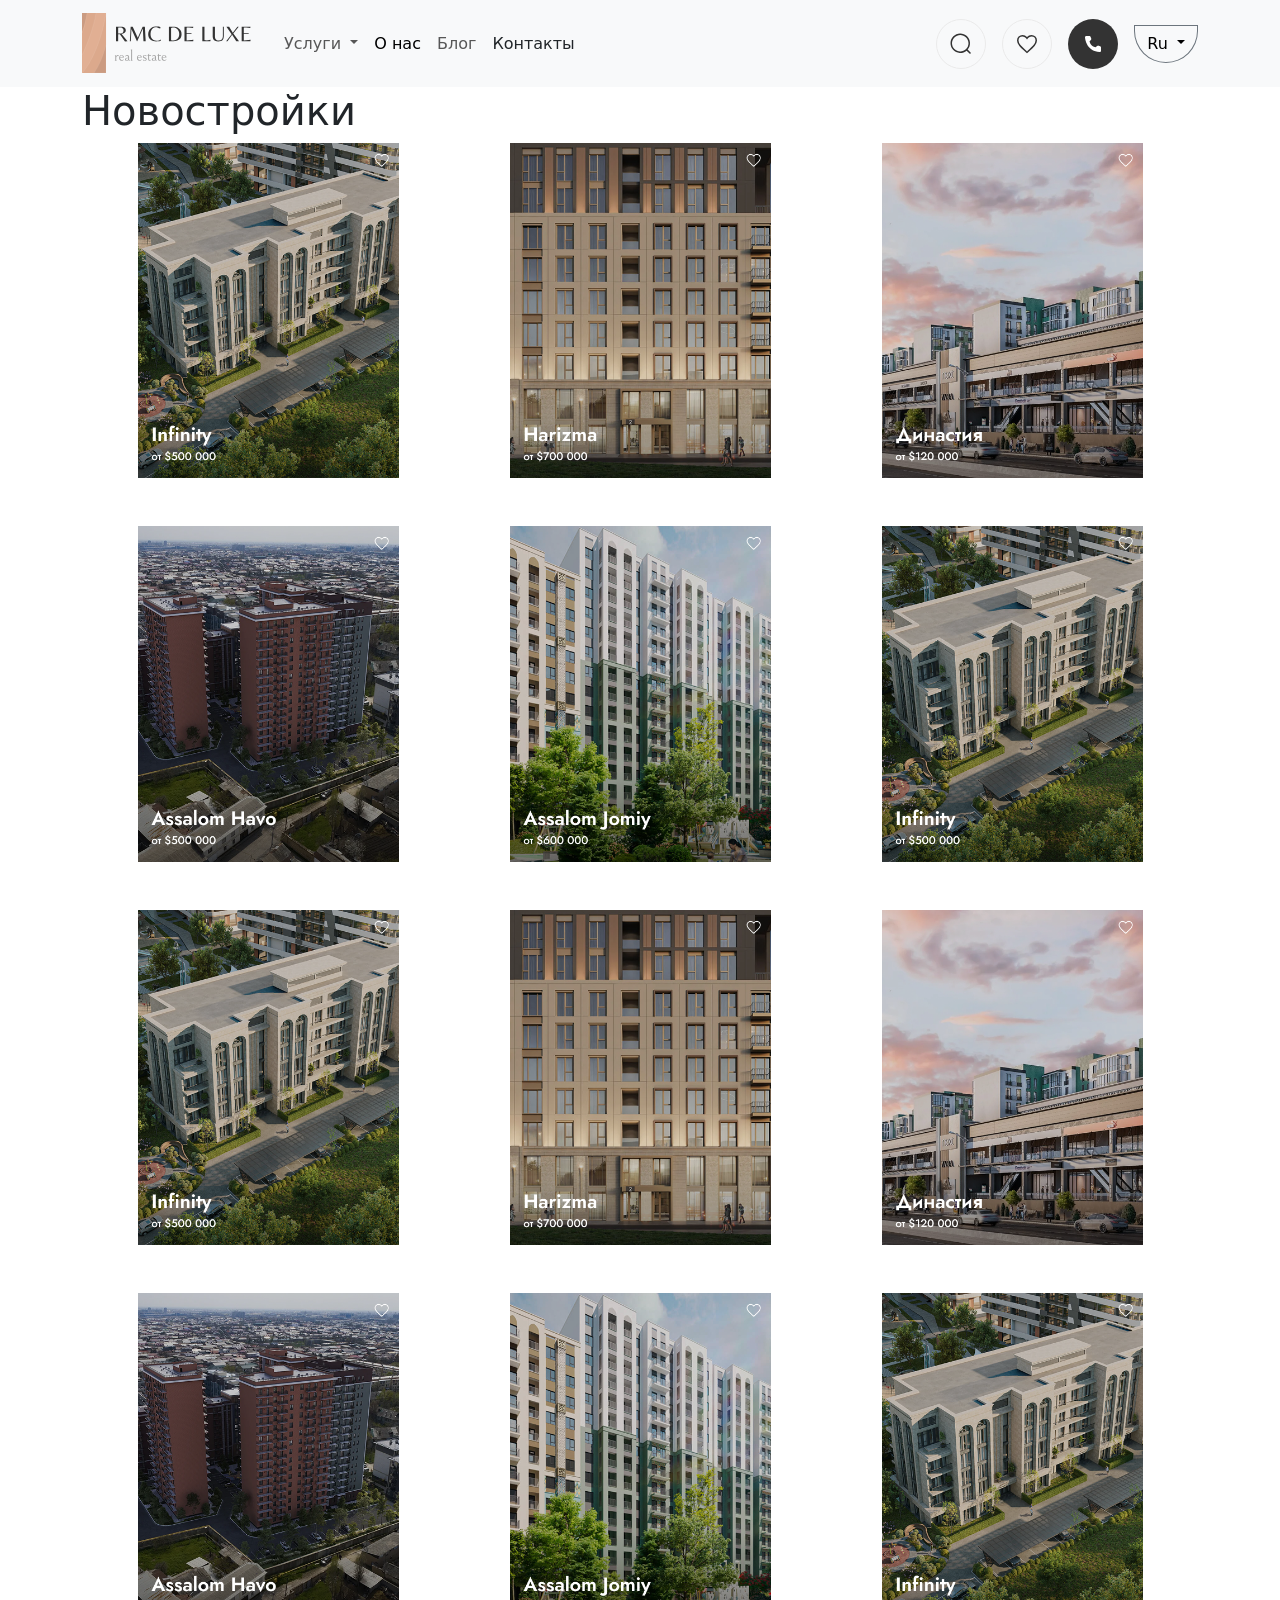
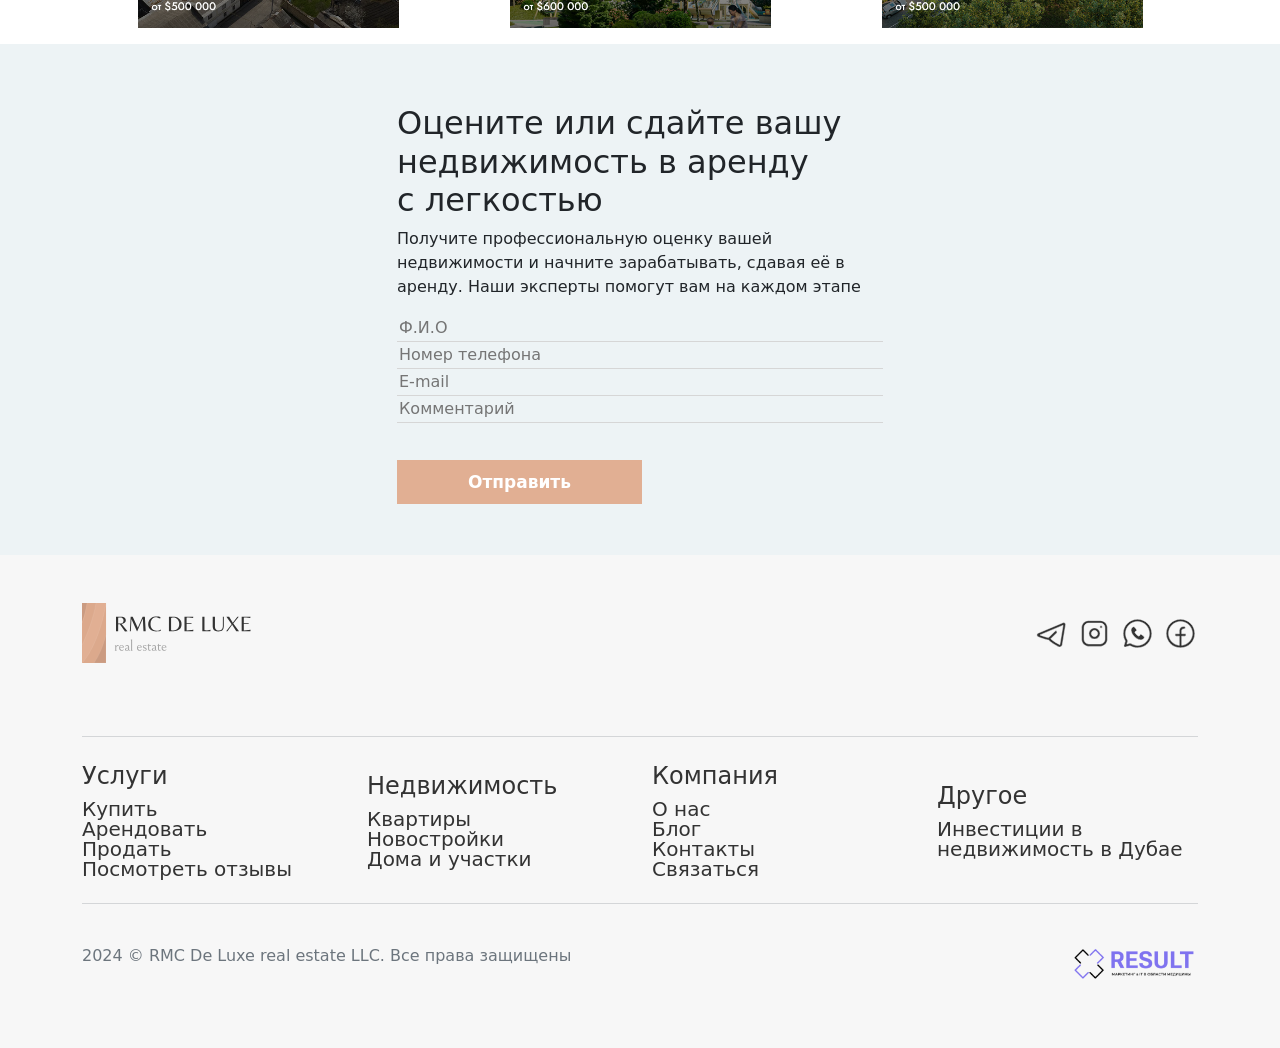
<file: rnovo.html>
<!DOCTYPE html>
<html lang="en">
<head>
    <meta charset="UTF-8">
    <meta name="viewport" content="width=device-width, initial-scale=1.0">
    <title>NOvostr</title>
    <link rel="stylesheet" href="./css/main.css">
</head>
<body>
    <div class="spinner-wrapper">
        <div class="spinner-border text-secondary" role="status">
            <span class="visually-hidden">Loading...</span>
        </div>
    </div>
    
    <header class="site-header" id="header">
        <div class="header-wrapper">
            <nav class="navbar navbar-expand-lg bg-body-tertiary d-flex align-items-center">
                <div class="container">
                    <a class="navbar-brand" href="./index.html">
                        <img src="./images/site-logo.svg" alt="">
                    </a>
                    <button class="navbar-toggler" type="button" data-bs-toggle="collapse" data-bs-target="#navbarSupportedContent" aria-controls="navbarSupportedContent" aria-expanded="false" aria-label="Toggle navigation">
                        <span class="navbar-toggler-icon"></span>
                    </button>
                    <div class="collapse navbar-collapse" id="navbarSupportedContent">
                        <ul class="navbar-nav me-auto mb-2 mb-lg-0">
                            <li class="nav-item dropdown text-dark">
                                <a class="nav-link dropdown-toggle" href="#" role="button" data-bs-toggle="dropdown" aria-expanded="false">
                                    Услуги
                                </a>
                                <ul class="dropdown-menu">
                                    <li><a class="dropdown-item" href="./dubai.html">Арендовать</a></li>
                                    <li><a class="dropdown-item" href="#">Продать</a></li>
                                    <li><a class="dropdown-item" href="./otziv.html">Оценка недвижимости</a></li>
                                </ul>
                            </li>
                            <li class="nav-item text-dark">
                                <a class="nav-link active" aria-current="page" href="#">О нас</a>
                            </li>
                            <li class="nav-item text-dark">
                                <a class="nav-link" href="vlog.html">Блог</a>
                            </li>
                            
                            <li class="nav-item text-dark">
                                <a class="nav-link text-dark" href="./kon.html">Контакты</a>
                            </li>
                        </ul>
                        <div class="d-flex align-items-center column-gap-3">
                            <a class="" href="">
                                <img src="./images/serch.svg" alt="">
                            </a>
                            
                            <a class="" href="">
                                <img src="./images/hearth.svg" alt="">
                            </a>
                            
                            <a class="" href="">
                                <img src="./images/Call.svg" alt="">
                            </a>
                            
                            <div class="dropdown">
                                <button class="btn btn-light rounded-bottom-pill border-secondary dropdown-toggle" type="button" data-bs-toggle="dropdown" aria-expanded="false">
                                    Ru
                                </button>
                                <ul class="dropdown-menu">
                                    <li><a class="dropdown-item" href="./engindex.html">Eng</a></li>
                                    <li><a class="dropdown-item" href="#">Uzb</a></li>
                                </ul>
                            </div>
                        </div>
                    </div>
                </div>         
            </nav>    
        </div>
    </header>
    
    
    
    <main>
        <section>
            <div class="container">
                <h1 class="text-dark">
                    Новостройки
                </h1>
     
                <ul class="list-unstyled row row-gap-5 justify-content-between align-items-center justify-content-center mx-auto">
                    
                    <li class="col-12 col-md-6 col-lg-4">
                        <div class="item-box w-75 mx-auto">
                            <img width="370px" class="img-fluid" src="./images/none.png" alt="">
                        </div>
                    </li>
                    
                    <li class="col-12 col-md-6 col-lg-4">
                        <div class="item-box w-75 mx-auto">
                            <img width="370px" class="img-fluid" src="./images/ntwo.png" alt="">
                        </div>
                    </li>
                    
                    <li class="col-12 col-md-6 col-lg-4">
                        <div class="item-box w-75 mx-auto">
                            <img width="370px" class="img-fluid" src="./images/nthree.png" alt="">
                        </div>
                    </li>
                    
                    <li class="col-12 col-md-6 col-lg-4">
                        <div class="item-box w-75 mx-auto">
                            <img width="350px" class="img-fluid" src="./images/nfive.png" alt="">
                        </div>
                    </li>
                    
                    <li class="col-12 col-md-6 col-lg-4">
                        <div class="item-box w-75 mx-auto">
                            <img width="350px" class="img-fluid" src="./images/nsix.png" alt="">
                        </div>
                    </li>
                    
                    <li class="col-12 col-md-6 col-lg-4">
                        <div class="item-box w-75 mx-auto">
                            <img width="350px" class="img-fluid" src="./images/none.png" alt="">
                        </div>
                    </li>
                    
                    <li class="col-12 col-md-6 col-lg-4">
                        <div class="item-box w-75 mx-auto">
                            <img width="370px" class="img-fluid" src="./images/none.png" alt="">
                        </div>
                    </li>
                    
                    <li class="col-12 col-md-6 col-lg-4">
                        <div class="item-box w-75 mx-auto">
                            <img width="370px" class="img-fluid" src="./images/ntwo.png" alt="">
                        </div>
                    </li>
                    
                    <li class="col-12 col-md-6 col-lg-4">
                        <div class="item-box w-75 mx-auto">
                            <img width="370px" class="img-fluid" src="./images/nthree.png" alt="">
                        </div>
                    </li>
                    
                    <li class="col-12 col-md-6 col-lg-4">
                        <div class="item-box w-75 mx-auto">
                            <img width="350px" class="img-fluid" src="./images/nfive.png" alt="">
                        </div>
                    </li>
                    
                    <li class="col-12 col-md-6 col-lg-4">
                        <div class="item-box w-75 mx-auto">
                            <img width="350px" class="img-fluid" src="./images/nsix.png" alt="">
                        </div>
                    </li>
                    
                    <li class="col-12 col-md-6 col-lg-4">
                        <div class="item-box w-75 mx-auto">
                            <img width="350px" class="img-fluid" src="./images/none.png" alt="">
                        </div>
                    </li>
                    
                </ul>
            </div>
        </section>
        
        <section class="what-section">
            <div class="container">
                <div class="what-wrapper row flex-md-wrap-reverse flex-sm-wrap-reverse flex-wrap-reverse justify- align-items-center justify-content-center">
                    
                    <div class="what-hero col-12 col-md-8 col-lg-6 flex-column-reverse">
                        <h2 class="text-dark">
                            Оцените или сдайте вашу недвижимость в аренду с легкостью
                        </h2>
                        <p>
                            Получите профессиональную оценку вашей недвижимости и начните зарабатывать, сдавая её в аренду. Наши эксперты помогут вам на каждом этапе
                        </p>
                        
                        <div class="inpoots row">
                            
                            <form action="#">
                                <input class="what-inp text-dark col-12" type="text" placeholder="Ф.И.О">
                                
                                <input class="what-inp text-dark col-12" type="text" placeholder="Номер телефона">
                                
                                <input class="what-inp text-dark col-12" type="email" placeholder="E-mail">
                                
                                <input class="what-inp text-dark col-12 mb-5" type="text" placeholder="Комментарий">
                                
                                <a class="inpoots-link" href="./">
                                    Отправить
                                </a>
                            </form>
                            
                        </div>
                    </div>
                    
                </div>
            </div>
        </section>
    </main>
    
    
    
    <footer class="site-footer">
        <div class="container">
            <div class="footer-wrapper">
                <div class="footer-top d-flex align-items-center justify-content-sm-between py-5">
                    <a  href="#header">
                        <img src="./images/site-logo.svg" alt="">
                    </a>
                    <div class="socials d-flex align-items-center column-gap-2">
                        <a class="" href="#">
                            <img src="./images/tg.svg" alt="">
                        </a>
                        <a class="" href="#">
                            <img src="./images/insta.svg" alt="">
                        </a>
                        <a class="" href="#">
                            <img src="./images/what.svg" alt="">
                        </a>
                        <a class="" href="#">
                            <img src="./images/facebook_line.svg" alt="">
                        </a>
                    </div>
                </div>
                <hr class="text-secondary my-4">
                <ul class="list-unstyled d-flex align-items-center row">
                    <!-- 1 -->
                    <li class="col-6 col-md-3">
                        <h3 class="footer-select">
                            Услуги
                        </h3>
                        <div class="footer-desc">
                            <a class="footer-link d-block" href="#">
                                Купить
                            </a>
                            <a class="footer-link d-block" href="./kvartiri.html">
                                Арендовать
                            </a>
                            <a class="footer-link d-block" href="#">
                                Продать
                            </a>
                            <a class="footer-link d-block" href="./otziv.html">
                                Посмотреть отзывы
                            </a>
                        </div>
                    </li>
                    <!-- 2 -->
                    <li class="col-6 col-md-3">
                        <h3 class="footer-select">
                            Недвижимость
                        </h3>
                        <div class="footer-desc">
                            <a class="footer-link d-block" href="./kvartiri.html">
                                Квартиры
                            </a>
                            <a class="footer-link d-block" href="./rnovo.html">
                                Новостройки
                            </a>
                            <a class="footer-link d-block" href="/index.html">
                                Дома и участки
                            </a>
                        </div>
                    </li>
                    <!-- 3 -->
                    <li class="col-6 col-md-3">
                        <h3 class="footer-select">
                            Компания
                        </h3>
                        <div class="footer-desc">
                            <a class="footer-link d-block" href="about.html">
                                О нас
                            </a>
                            <a class="footer-link d-block" href="vlog.html">
                                Блог
                            </a>
                            <a class="footer-link d-block" href="kon.html">
                                Контакты
                            </a>
                            <a class="footer-link d-block" href="kon.html">
                                Связаться
                            </a>
                        </div>
                    </li>
                    <!-- 4 -->
                    <li class="col-6 col-md-3">
                        <h3 class="footer-select">
                            Другое
                        </h3>
                        <div class="footer-desc">
                            <a class="footer-link d-block" href="./dubai.html">
                                Инвестиции в недвижимость в Дубае
                            </a>
                        </div>
                    </li>
                </ul>
                <hr class="text-secondary my-4">
                <div class="footer-bottom d-flex align-items-center justify-content-sm-between pb-5">
                    <p class="text-secondary">
                        2024 © RMC De Luxe real estate LLC. Все права защищены
                    </p>
                    <a href="#">
                        <img src="./images/logofooter.svg" alt="">
                    </a>
                </div>
            </div>
        </div>
    </footer>
    <script src="./main.js"></script>
    <script src="./boostrab/js/bootstrap.bundle.min.js"></script>
    
</body>
</html>
</file>
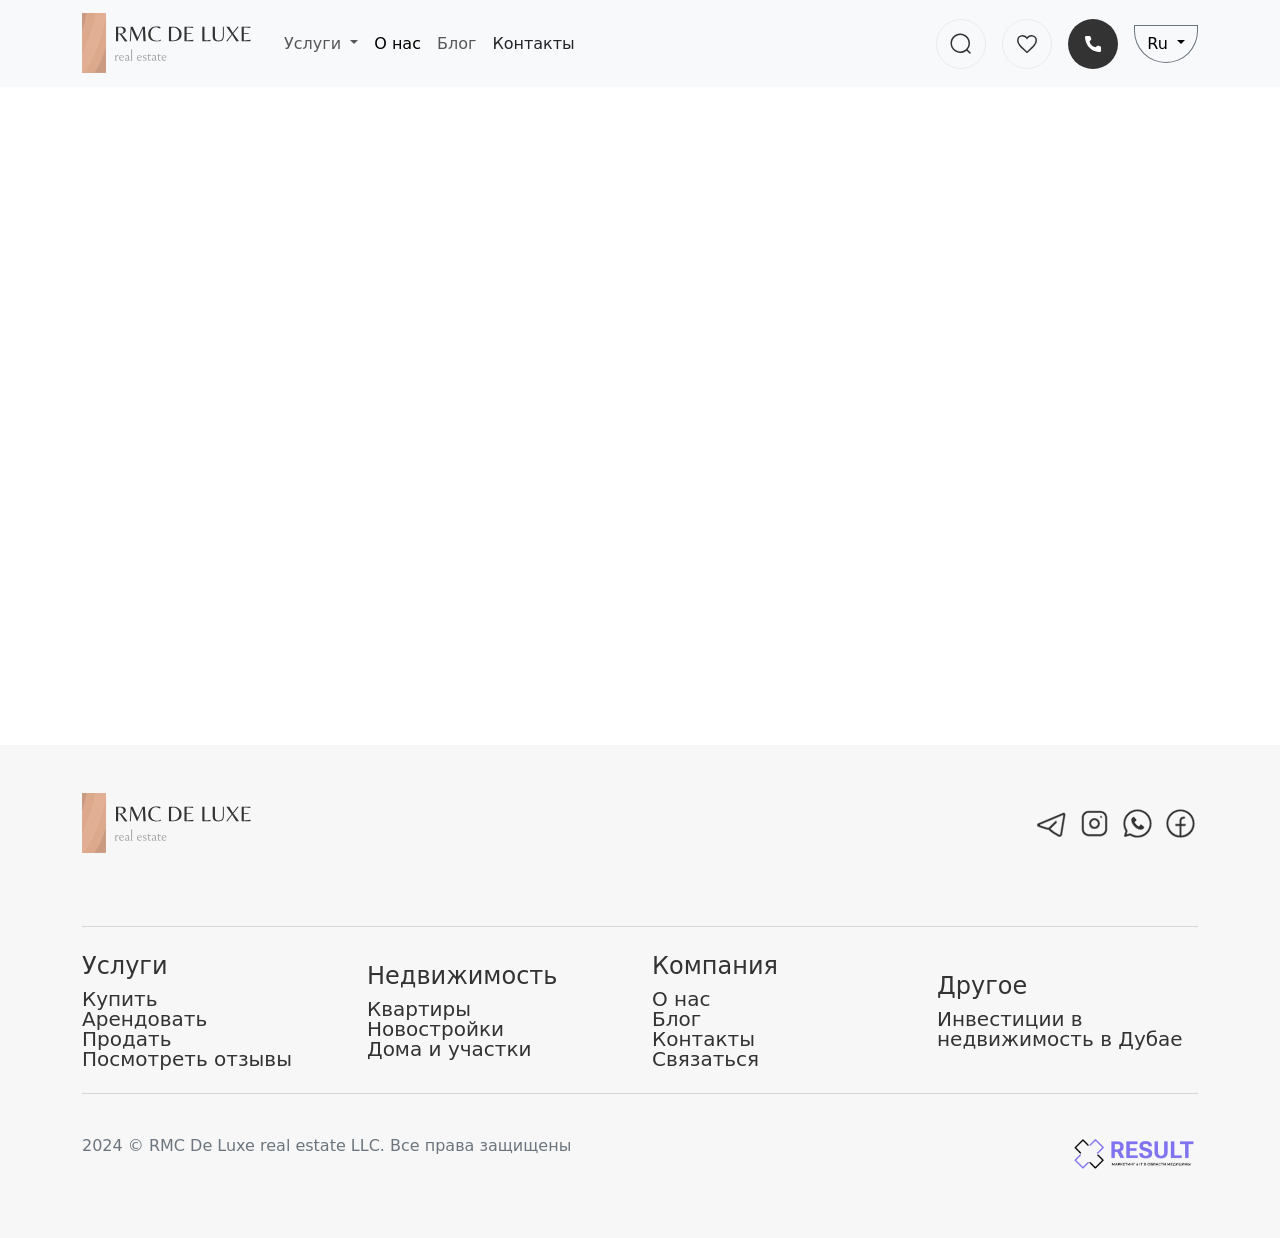
<file: vlog.html>
<!DOCTYPE html>
<html lang="en">
<head>
    <meta charset="UTF-8">
    <meta name="viewport" content="width=device-width, initial-scale=1.0">
    <title>Document</title>
    <link rel="stylesheet" href="./css/main.css">
</head>
<body>
    <div class="spinner-wrapper">
        <div class="spinner-border text-secondary" role="status">
            <span class="visually-hidden">Loading...</span>
        </div>
    </div>
    
    
    <header class="site-header" id="header">
        <div class="header-wrapper">
            <nav class="navbar navbar-expand-lg bg-body-tertiary d-flex align-items-center">
                <div class="container">
                    <a class="navbar-brand" href="./index.html">
                        <img src="./images/site-logo.svg" alt="">
                    </a>
                    <button class="navbar-toggler" type="button" data-bs-toggle="collapse" data-bs-target="#navbarSupportedContent" aria-controls="navbarSupportedContent" aria-expanded="false" aria-label="Toggle navigation">
                        <span class="navbar-toggler-icon"></span>
                    </button>
                    <div class="collapse navbar-collapse" id="navbarSupportedContent">
                        <ul class="navbar-nav me-auto mb-2 mb-lg-0">
                            <li class="nav-item dropdown text-dark">
                                <a class="nav-link dropdown-toggle" href="#" role="button" data-bs-toggle="dropdown" aria-expanded="false">
                                    Услуги
                                </a>
                                <ul class="dropdown-menu">
                                    <li><a class="dropdown-item" href="./dubai.html">Арендовать</a></li>
                                    <li><a class="dropdown-item" href="#">Продать</a></li>
                                    <li><a class="dropdown-item" href="./otziv.html">Оценка недвижимости</a></li>
                                </ul>
                            </li>
                            <li class="nav-item text-dark">
                                <a class="nav-link active" aria-current="page" href="#">О нас</a>
                            </li>
                            <li class="nav-item text-dark">
                                <a class="nav-link" href="vlog.html">Блог</a>
                            </li>
                            
                            <li class="nav-item text-dark">
                                <a class="nav-link text-dark" href="./kon.html">Контакты</a>
                            </li>
                        </ul>
                        <div class="d-flex align-items-center column-gap-3">
                            <a class="" href="">
                                <img src="./images/serch.svg" alt="">
                            </a>
                            
                            <a class="" href="">
                                <img src="./images/hearth.svg" alt="">
                            </a>
                            
                            <a class="" href="">
                                <img src="./images/Call.svg" alt="">
                            </a>
                            
                            <div class="dropdown">
                                <button class="btn btn-light rounded-bottom-pill border-secondary dropdown-toggle" type="button" data-bs-toggle="dropdown" aria-expanded="false">
                                    Ru
                                </button>
                                <ul class="dropdown-menu">
                                    <li><a class="dropdown-item" href="./engindex.html">Eng</a></li>
                                    <li><a class="dropdown-item" href="#">Uzb</a></li>
                                </ul>
                            </div>
                        </div>
                    </div>
                </div>         
            </nav>    
        </div>
    </header>
    
    
    <main>
        <section>
            <div class="container my-5">
                <center class="my-5">
                    <iframe class="mx-5" controls width="1100px" height="555px" src="https://www.youtube.com/embed/e_e7uqcQCMI" title="Дубай — город контрастов" frameborder="0" allow="accelerometer; autoplay; clipboard-write; encrypted-media; gyroscope; picture-in-picture; web-share" referrerpolicy="strict-origin-when-cross-origin"  allowfullscreen></iframe>
                    
                    
                    
                </center>
            </div>
        </section>
    </main>
    
    
    
    
    
    <footer class="site-footer">
        <div class="container">
            <div class="footer-wrapper">
                <div class="footer-top d-flex align-items-center justify-content-sm-between py-5">
                    <a  href="#header">
                        <img src="./images/site-logo.svg" alt="">
                    </a>
                    <div class="socials d-flex align-items-center column-gap-2">
                        <a class="" href="#">
                            <img src="./images/tg.svg" alt="">
                        </a>
                        <a class="" href="#">
                            <img src="./images/insta.svg" alt="">
                        </a>
                        <a class="" href="#">
                            <img src="./images/what.svg" alt="">
                        </a>
                        <a class="" href="#">
                            <img src="./images/facebook_line.svg" alt="">
                        </a>
                    </div>
                </div>
                <hr class="text-secondary my-4">
                <ul class="list-unstyled d-flex align-items-center row">
                    <!-- 1 -->
                    <li class="col-6 col-md-3">
                        <h3 class="footer-select">
                            Услуги
                        </h3>
                        <div class="footer-desc">
                            <a class="footer-link d-block" href="#">
                                Купить
                            </a>
                            <a class="footer-link d-block" href="./kvartiri.html">
                                Арендовать
                            </a>
                            <a class="footer-link d-block" href="#">
                                Продать
                            </a>
                            <a class="footer-link d-block" href="./otziv.html">
                                Посмотреть отзывы
                            </a>
                        </div>
                    </li>
                    <!-- 2 -->
                    <li class="col-6 col-md-3">
                        <h3 class="footer-select">
                            Недвижимость
                        </h3>
                        <div class="footer-desc">
                            <a class="footer-link d-block" href="./kvartiri.html">
                                Квартиры
                            </a>
                            <a class="footer-link d-block" href="./rnovo.html">
                                Новостройки
                            </a>
                            <a class="footer-link d-block" href="/index.html">
                                Дома и участки
                            </a>
                        </div>
                    </li>
                    <!-- 3 -->
                    <li class="col-6 col-md-3">
                        <h3 class="footer-select">
                            Компания
                        </h3>
                        <div class="footer-desc">
                            <a class="footer-link d-block" href="about.html">
                                О нас
                            </a>
                            <a class="footer-link d-block" href="vlog.html">
                                Блог
                            </a>
                            <a class="footer-link d-block" href="kon.html">
                                Контакты
                            </a>
                            <a class="footer-link d-block" href="kon.html">
                                Связаться
                            </a>
                        </div>
                    </li>
                    <!-- 4 -->
                    <li class="col-6 col-md-3">
                        <h3 class="footer-select">
                            Другое
                        </h3>
                        <div class="footer-desc">
                            <a class="footer-link d-block" href="./dubai.html">
                                Инвестиции в недвижимость в Дубае
                            </a>
                        </div>
                    </li>
                </ul>
                <hr class="text-secondary my-4">
                <div class="footer-bottom d-flex align-items-center justify-content-sm-between pb-5">
                    <p class="text-secondary">
                        2024 © RMC De Luxe real estate LLC. Все права защищены
                    </p>
                    <a href="#">
                        <img src="./images/logofooter.svg" alt="">
                    </a>
                </div>
            </div>
        </div>
    </footer>
    
    
    
    
    <script src="./boostrab/js/bootstrap.bundle.min.js"></script>
    <script src="./main.js"></script>
    
</body>
</html>
</file>
